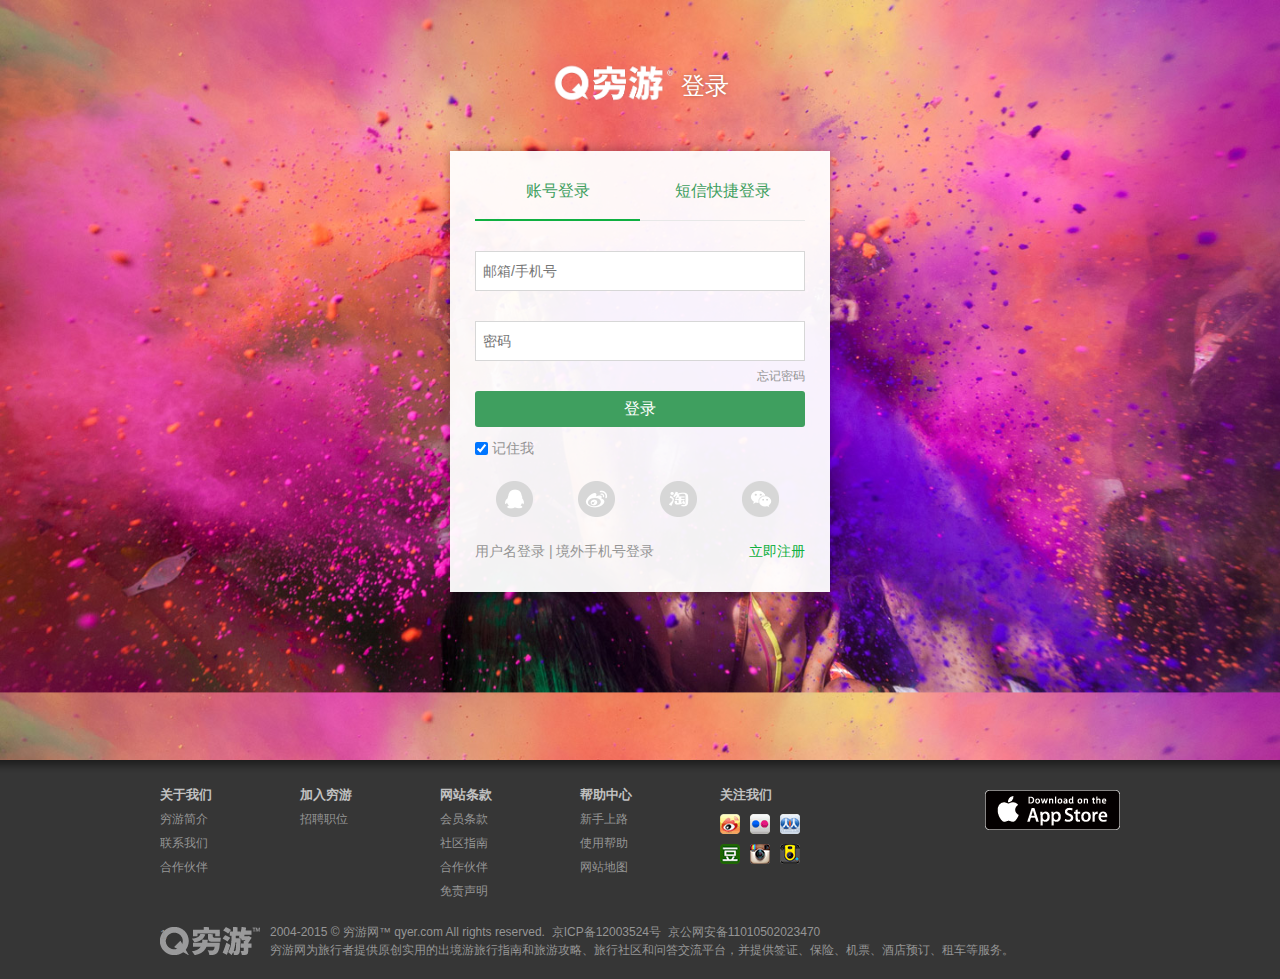
<file: login.html>
<!DOCTYPE html>
<html>
<head lang="en">
    <meta charset="UTF-8">
    <title></title>
    <link rel="stylesheet" href="css/css.css"/>
</head>
<body>
<div id="main" class="main">
    <div class="center">
        <div class="centerlogo">
           <img src="img/login_logo2.png" alt=""/>
            <span class="title">登录</span>
        </div>
        <div class="logintext" id="logintext">
            <div class="write">
                <div class="logintab" id="logintab">
                    <a href="javascript:;" class="current" id="account">账号登录</a>
                    <a href="javascript:;" class="current2" id="message">短信快捷登录</a>
                </div>
                <div class="loginform" id="loginform">
                    <form action="post">
                        <input id="tel" type="text" value="" placeholder="邮箱/手机号"/>
                        <span class="remind" id="remindps1"></span>
                        <input type="password" value="" class="password" placeholder="密码"/>
                        <span class="remindps2"><a href="" class="forget">忘记密码</a></span>

                        <input type="button" class="loginbtn" value="登录"/>
                        <span class="f1"><input type="checkbox" value="Car" checked="checked" class="checked"/>
                        <label class="remember">记住我</label></span>
                    </form>
                </div>
                <div class="loginform1" id="loginform1">
                    <form action="post">
                        <div class="phone">
                            <srtong class="titles">86</srtong>
                            <input type="text" value="手机号" class="tel"/>
                        </div>
                        <div class="ver">
                            <input type="text" value="图片识别码" class="img"/>
                            <span>
                            <a href=""><img src="img/ajax.png" alt=""/></a>
                            </span>
                        </div>
                        <div  class="mobile">
                            <input type="text" value="输入短信中的验证码" class="code"/>
                            <a href="">发送验证码</a>
                        </div>
                        <input type="button" class="loginbtn" value="登录"/>
                        <span class="f1"><input type="checkbox" value="Car" checked="checked" class="checked"/>
                        <label class="remember">记住我</label></span>
                    </form>
                </div>
                <div class="otherlogin">
                    <div class="other">
                        <a href="" class="qq"></a>
                        <a href="" class="sina"></a>
                        <a href="" class="taobao"></a>
                        <a href="" class="winxin"></a>
                    </div>
                </div>

                <div class="loginlink">
                    <a href="">用户名登录</a>
                    <a href=""> | 境外手机号登录</a>
                    <a href="" class="rege">立即注册</a>
                </div>
            </div>
        </div>
    </div>

</div>
<div  id="login_footer" class="login_footer">
    <div class="footerbox">
        <ul class="footerabout">
            <li>
                <dl>
                    <dt>关于我们</dt>
                    <dd><a href="">穷游简介</a></dd>
                    <dd><a href="">联系我们</a></dd>
                    <dd><a href=""> 合作伙伴</a></dd>
                </dl>
            </li>
            <li>
                <dl>
                    <dt>加入穷游</dt>
                    <dd><a href="">招聘职位</a></dd>
                </dl>
            </li>
            <li>
                <dl>
                    <dt>网站条款</dt>
                    <dd><a href="">会员条款</a></dd>
                    <dd><a href="">社区指南</a></dd>
                    <dd><a href="">合作伙伴</a></dd>
                    <dd><a href="">免责声明</a></dd>
                </dl>

            </li>
            <li>
                <dl>
                    <dt>帮助中心</dt>
                    <dd><a href="">新手上路</a></dd>
                    <dd><a href="">使用帮助</a></dd>
                    <dd><a href="">网站地图</a></dd>
                </dl>
            </li>
            <li>
                <dl class="share">
                    <dt>关注我们</dt>
                    <dd><a href="" class="weibo"></a></dd>
                    <dd><a href="" class="flickr"></a></dd>
                    <dd><a href="" class="renren"></a></dd>
                    <dd><a href="" class="douban"></a></dd>
                    <dd><a href="" class="instagram"></a></dd>
                    <dd><a href="" class="weico"></a></dd>
                </dl>
            </li>
        </ul>
        <div  class="login_right" >
            <a href="" class="appstore"></a>
        </div>
        <div class="footer_content">
            <a href="" class="footer_logo">1</a>
            <p>2004-2015 © 穷游网™ qyer.com All rights reserved.&nbsp;&nbsp;<a href="@" target="_blank" rel="nofollow">京ICP备12003524号</a>&nbsp;&nbsp;京公网安备11010502023470</p>
            <p><a href="http://www.qyer.com/">穷游网</a>为<a href="http://www.qyer.com/">旅行</a>者提供原创实用的<a href="http://www.qyer.com/">出境游</a><a href="http://place.qyer.com/">旅行指南</a>和<a href="http://place.qyer.com/">旅游攻略</a>、<a href="http://bbs.qyer.com/">旅行社区</a>和<a href="http://ask.qyer.com/">问答</a>交流平台，并提供<a href="http://qyer.ailvxing.com/">签证</a>、<a href="http://bx.qyer.com/">保险</a>、<a href="http://flight.qyer.com/">机票</a>、<a href="http://hotel.qyer.com/">酒店预订</a>、<a href="http://car.qyer.com/">租车</a>等服务。</p>
        </div>
    </div>

</div>
<script type="text/javascript" src="js/login.js"></script>
</body>
</html>
</file>
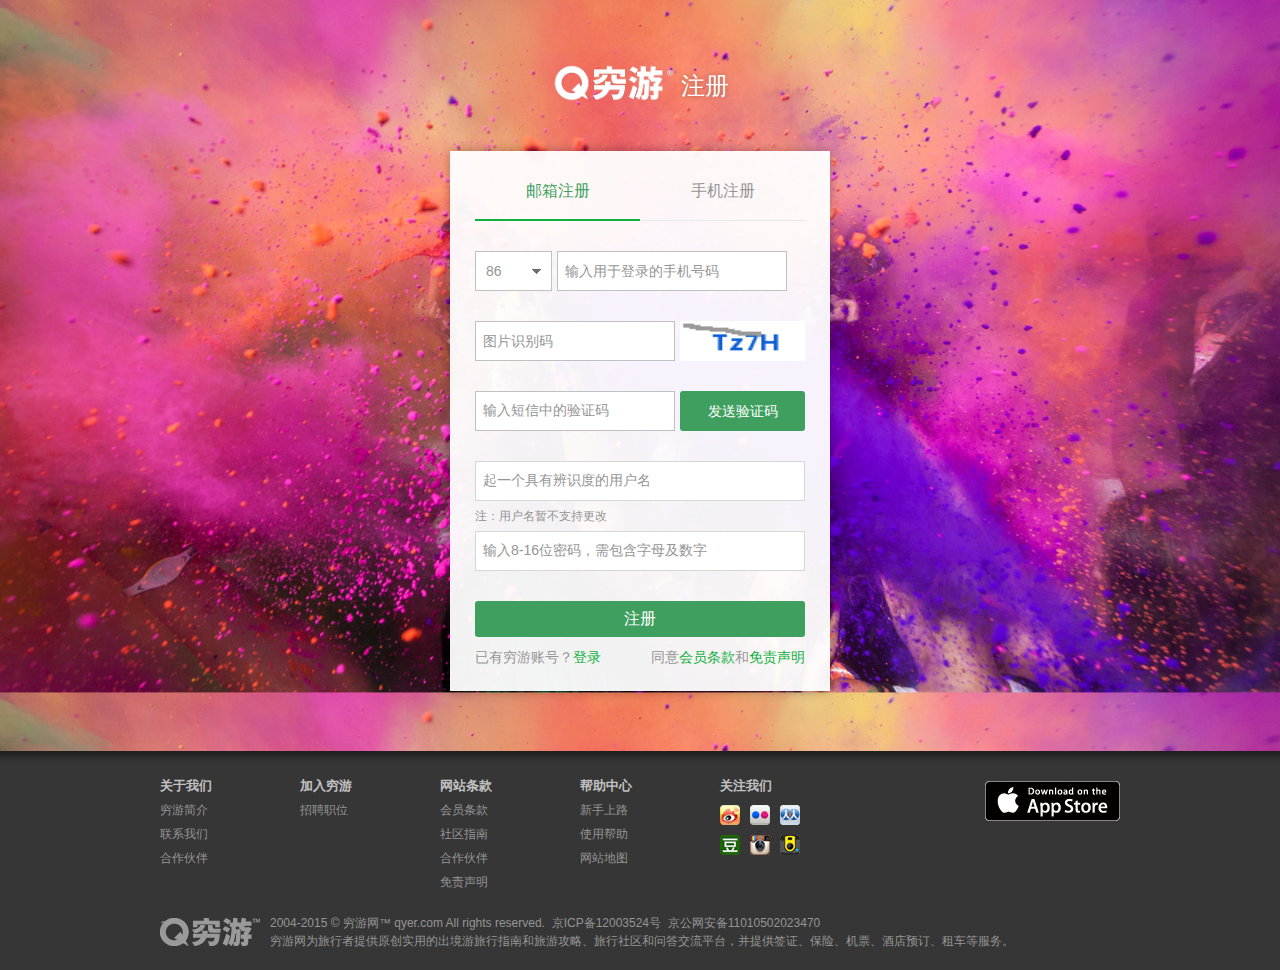
<file: register.html>
<!DOCTYPE html>
<html>
<head lang="en">
    <meta charset="UTF-8">
    <title></title>
    <link rel="stylesheet" href="css/css.css"/>
</head>
<body>
<div id="main" class="main">
    <div class="center">
        <div class="centerlogo">
           <img src="img/login_logo2.png" alt=""/>
            <span class="title">注册</span>
        </div>
        <div class="registertext">
            <div class="write">
                <div class="logintab">
                    <a href="" class="current">邮箱注册</a>
                    <a href="">手机注册</a>
                </div>
                <div class="registerform">
                    <form action="post">
                        <input type="text"value="输入用于登录的邮箱地址"/>
                        <div class="ver">
                            <input type="text" value="图片识别码" class="img"/>
                            <span>
                            <a href=""><img src="img/ajax.png" alt=""/></a>
                            </span>
                        </div>
                        <div  class="mobile">
                            <input type="text" value="输入邮件中的验证码" class="code"/>
                            <a href="">发送验证码</a>
                        </div>
                        <div class="username">
                            <input type="text" value="起一个具有辨识度的用户名"/>
                            <span class="message">注：用户名暂不支持更改</span>
                        </div>
                        <div class="password">
                            <input type="text" value="输入8-16位密码，需包含字母及数字"/>
                        </div>
                        <input type="button" class="loginbtn" value="注册"/>
                        <span class="fl">已有穷游账号？<a href="">登录</a></span>
                        <span class="fr">同意<a href="">会员条款</a>和<a href="">免责声明</a></span>
                    </form>
                </div>
                <div class="registerform2">
                    <form action="post">
                        <div class="phone">
                            <srtong class="titles">86</srtong>
                            <input type="text" value="输入用于登录的手机号码" class="tel"/>
                        </div>
                        <div class="ver">
                            <input type="text" value="图片识别码" class="img"/>
                            <span>
                            <a href=""><img src="img/ajax.png" alt=""/></a>
                            </span>
                        </div>
                        <div  class="mobile">
                            <input type="text" value="输入短信中的验证码" class="code"/>
                            <a href="">发送验证码</a>
                        </div>
                        <div class="username">
                            <input type="text" value="起一个具有辨识度的用户名"/>
                            <span class="message">注：用户名暂不支持更改</span>
                        </div>
                        <div class="password">
                            <input type="text" value="输入8-16位密码，需包含字母及数字"/>
                        </div>
                        <input type="button" class="loginbtn" value="注册"/>
                        <span class="fl">已有穷游账号？<a href="">登录</a></span>
                        <span class="fr">同意<a href="">会员条款</a>和<a href="">免责声明</a></span>
                    </form>
                </div>
                <!--<div class="loginform1">
                    <form action="post">
                        <div class="phone">
                            <srtong class="titles">86</srtong>
                            <input type="text" value="手机号" class="tel"/>
                        </div>
                        <div class="ver">
                            <input type="text" value="图片识别码" class="img"/>
                            <span>
                            <a href=""><img src="img/ajax.png" alt=""/></a>
                            </span>
                        </div>
                        <div  class="mobile">
                            <input type="text" value="输入短信中的验证码" class="code"/>
                            <a href="">发送验证码</a>
                        </div>
                        <input type="button" class="loginbtn" value="登录"/>
                        <span class="f1"><input type="checkbox" value="Car" checked="checked" class="checked"/>
                        <label class="remember">记住我</label></span>
                    </form>
                </div>-->
        </div>
    </div>

</div>
<div  id="login_footer" class="login_footer">
    <div class="footerbox">
        <ul class="footerabout">
            <li>
                <dl>
                    <dt>关于我们</dt>
                    <dd><a href="">穷游简介</a></dd>
                    <dd><a href="">联系我们</a></dd>
                    <dd><a href=""> 合作伙伴</a></dd>
                </dl>
            </li>
            <li>
                <dl>
                    <dt>加入穷游</dt>
                    <dd><a href="">招聘职位</a></dd>
                </dl>
            </li>
            <li>
                <dl>
                    <dt>网站条款</dt>
                    <dd><a href="">会员条款</a></dd>
                    <dd><a href="">社区指南</a></dd>
                    <dd><a href="">合作伙伴</a></dd>
                    <dd><a href="">免责声明</a></dd>
                </dl>

            </li>
            <li>
                <dl>
                    <dt>帮助中心</dt>
                    <dd><a href="">新手上路</a></dd>
                    <dd><a href="">使用帮助</a></dd>
                    <dd><a href="">网站地图</a></dd>
                </dl>
            </li>
            <li>
                <dl class="share">
                    <dt>关注我们</dt>
                    <dd><a href="" class="weibo"></a></dd>
                    <dd><a href="" class="flickr"></a></dd>
                    <dd><a href="" class="renren"></a></dd>
                    <dd><a href="" class="douban"></a></dd>
                    <dd><a href="" class="instagram"></a></dd>
                    <dd><a href="" class="weico"></a></dd>
                </dl>
            </li>
        </ul>
        <div  class="login_right" >
            <a href="" class="appstore"></a>
        </div>
        <div class="footer_content">
            <a href="" class="footer_logo">1</a>
            <p>2004-2015 © 穷游网™ qyer.com All rights reserved.&nbsp;&nbsp;<a href="@" target="_blank" rel="nofollow">京ICP备12003524号</a>&nbsp;&nbsp;京公网安备11010502023470</p>
            <p><a href="http://www.qyer.com/">穷游网</a>为<a href="http://www.qyer.com/">旅行</a>者提供原创实用的<a href="http://www.qyer.com/">出境游</a><a href="http://place.qyer.com/">旅行指南</a>和<a href="http://place.qyer.com/">旅游攻略</a>、<a href="http://bbs.qyer.com/">旅行社区</a>和<a href="http://ask.qyer.com/">问答</a>交流平台，并提供<a href="http://qyer.ailvxing.com/">签证</a>、<a href="http://bx.qyer.com/">保险</a>、<a href="http://flight.qyer.com/">机票</a>、<a href="http://hotel.qyer.com/">酒店预订</a>、<a href="http://car.qyer.com/">租车</a>等服务。</p>
        </div>
    </div>

</div>

</body>
</html>
</file>
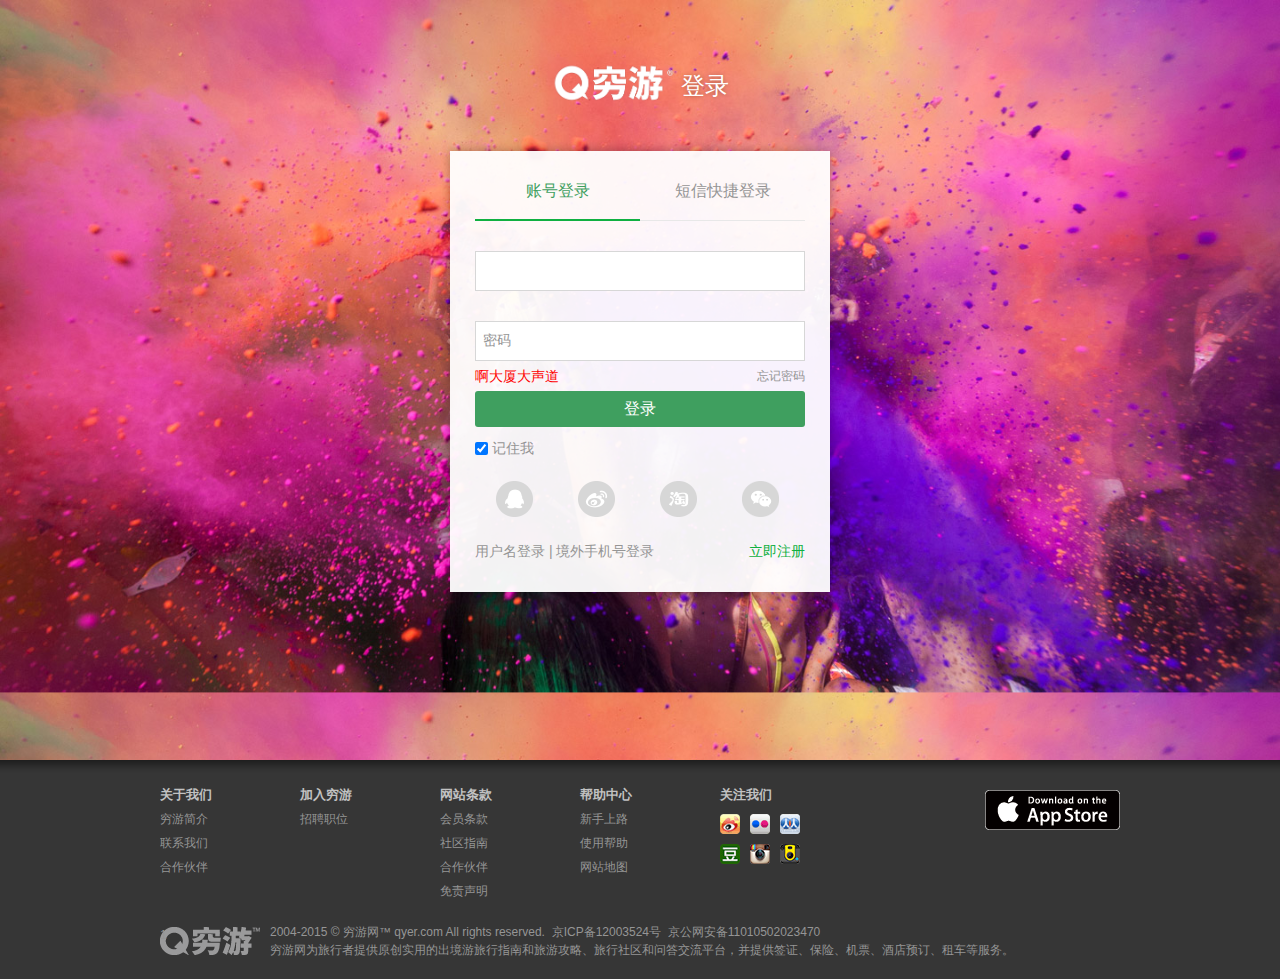
<file: myweb/login.html>
<!DOCTYPE html>
<html>
<head lang="en">
    <meta charset="UTF-8">
    <title></title>
    <link rel="stylesheet" href="css/css.css"/>
</head>
<body>
<div id="main" class="main">
    <div class="center">
        <div class="centerlogo">
           <img src="img/login_logo2.png" alt=""/>
            <span class="title">登录</span>
        </div>
        <div class="logintext">
            <div class="write">
                <div class="logintab">
                    <a href="" class="current">账号登录</a>
                    <a href="">短信快捷登录</a>
                </div>
                <div class="loginform" id=" loginform">
                    <form action="post">
                        <input id="tel" type="text" value=""/>
                        <span class="remind" id="remindps"></span>
                        <input type="text" value="密码" class="password"/>
                        <span class="remindps">啊大厦大声道<a href="" class="forget">忘记密码</a></span>

                        <input type="button" class="loginbtn" value="登录"/>
                        <span class="f1"><input type="checkbox" value="Car" checked="checked" class="checked"/>
                        <label class="remember">记住我</label></span>
                    </form>
                </div>
                <div class="loginform1">
                    <form action="post">
                        <div class="phone">
                            <srtong class="titles">86</srtong>
                            <input type="text" value="手机号" class="tel"/>
                        </div>
                        <div class="ver">
                            <input type="text" value="图片识别码" class="img"/>
                            <span>
                            <a href=""><img src="img/ajax.png" alt=""/></a>
                            </span>
                        </div>
                        <div  class="mobile">
                            <input type="text" value="输入短信中的验证码" class="code"/>
                            <a href="">发送验证码</a>
                        </div>
                        <input type="button" class="loginbtn" value="登录"/>
                        <span class="f1"><input type="checkbox" value="Car" checked="checked" class="checked"/>
                        <label class="remember">记住我</label></span>
                    </form>
                </div>
                <div class="otherlogin">
                    <div class="other">
                        <a href="" class="qq"></a>
                        <a href="" class="sina"></a>
                        <a href="" class="taobao"></a>
                        <a href="" class="winxin"></a>
                    </div>
                </div>

                <div class="loginlink">
                    <a href="">用户名登录</a>
                    <a href=""> | 境外手机号登录</a>
                    <a href="" class="rege">立即注册</a>
                </div>
            </div>
        </div>
    </div>

</div>
<div  id="login_footer" class="login_footer">
    <div class="footerbox">
        <ul class="footerabout">
            <li>
                <dl>
                    <dt>关于我们</dt>
                    <dd><a href="">穷游简介</a></dd>
                    <dd><a href="">联系我们</a></dd>
                    <dd><a href=""> 合作伙伴</a></dd>
                </dl>
            </li>
            <li>
                <dl>
                    <dt>加入穷游</dt>
                    <dd><a href="">招聘职位</a></dd>
                </dl>
            </li>
            <li>
                <dl>
                    <dt>网站条款</dt>
                    <dd><a href="">会员条款</a></dd>
                    <dd><a href="">社区指南</a></dd>
                    <dd><a href="">合作伙伴</a></dd>
                    <dd><a href="">免责声明</a></dd>
                </dl>

            </li>
            <li>
                <dl>
                    <dt>帮助中心</dt>
                    <dd><a href="">新手上路</a></dd>
                    <dd><a href="">使用帮助</a></dd>
                    <dd><a href="">网站地图</a></dd>
                </dl>
            </li>
            <li>
                <dl class="share">
                    <dt>关注我们</dt>
                    <dd><a href="" class="weibo"></a></dd>
                    <dd><a href="" class="flickr"></a></dd>
                    <dd><a href="" class="renren"></a></dd>
                    <dd><a href="" class="douban"></a></dd>
                    <dd><a href="" class="instagram"></a></dd>
                    <dd><a href="" class="weico"></a></dd>
                </dl>
            </li>
        </ul>
        <div  class="login_right" >
            <a href="" class="appstore"></a>
        </div>
        <div class="footer_content">
            <a href="" class="footer_logo">1</a>
            <p>2004-2015 © 穷游网™ qyer.com All rights reserved.&nbsp;&nbsp;<a href="@" target="_blank" rel="nofollow">京ICP备12003524号</a>&nbsp;&nbsp;京公网安备11010502023470</p>
            <p><a href="http://www.qyer.com/">穷游网</a>为<a href="http://www.qyer.com/">旅行</a>者提供原创实用的<a href="http://www.qyer.com/">出境游</a><a href="http://place.qyer.com/">旅行指南</a>和<a href="http://place.qyer.com/">旅游攻略</a>、<a href="http://bbs.qyer.com/">旅行社区</a>和<a href="http://ask.qyer.com/">问答</a>交流平台，并提供<a href="http://qyer.ailvxing.com/">签证</a>、<a href="http://bx.qyer.com/">保险</a>、<a href="http://flight.qyer.com/">机票</a>、<a href="http://hotel.qyer.com/">酒店预订</a>、<a href="http://car.qyer.com/">租车</a>等服务。</p>
        </div>
    </div>

</div>
<script type="text/javascript" src="js/login.js"></script>
</body>
</html>
</file>
<file: css/css.css>
@charset "utf-8";
* {
    margin: 0;
    padding: 0;
    font-family: "Hiragino Sans GB", "Microsoft YaHei", SimHei, SimSun, sans-serif;
}
ul, li {
    list-style: none;
}

.cl {
    clear: both;
}
/*----header start----*/
.header {
    width: 100%;
    height: 60px;
    display: block;
    position: absolute;
    z-index: 100;
    background: url("../img/gradual-vertical.png") 0 -100px repeat-x;
}

.header a {
    color: #FFF;
}

.header .header-inner {
    margin: 0 auto;
    max-width: 1920px;
}

.header .logo {
    margin-top: 14px;
    margin-left: 30px;
    width: 76px;
    height: 36px;
    float: left;
    border: none;
}
.navLeft {
    width: 777px;
    display: block;
    position: absolute;
    height: 62px;
    left: 110px;
    top: 0;
    z-index: 0;
    float: left;
}

.navLeft ul {
    margin-left: 8px;
    width: 777px;
}

.navLeft .navli {
    position: relative;
    top: 0;
    left: 0;
    list-style: none;
    padding: 0 16px 0 16px;
    height: 60px;
    line-height: 60px;
    float: left;
    font-weight: 700;
    font-size: 16px;
    text-align: center;
    color: #fff;
    cursor: pointer;
}

.navli a {
    color: #fff;
    text-decoration: none;
    text-align: center;
}
.navli a:hover{
    outline-width: 0;
    text-decoration: none;
}
.line{
    position: absolute;
    top: 0;
    left: 0;
    width: 100%;
    height:0;
    background: #fff;
    -webkit-transition: all .1s linear 0s;
    transition: all .1s linear 0s;
}
.navli:hover .line{
    height: 3px;
}
.ico{
    position: absolute;
    left:50px;
    top: 23px;
    background: url("../img/ico.png") no-repeat center center;
    width: 16px;
    height: 16px;
    display: block;
}
.icod{
    position: absolute;
    left:50px;
    top: 23px;
    background: url("../img/ico.png") no-repeat center center;
    width: 16px;
    height: 16px;
    display: block;
}

.iconfont, .vm {
    vertical-align: middle
}

@font-face {
    font-family: home_font;
    src: url(../img/home_font.eot?v=1461812276153);
    src: url(../img/home_font.eot?#iefix) format('embedded-opentype'),
    url(../img/home_font.woff?v=1461812276153) format('woff'),
    url(../img/home_font.ttf?v=1461812276153) format('truetype'),
    url(http://home.qyerstatic.com/common/fonts/home_font.svg#home_font?v=1461812276153) format('svg')
}

.iconfont {
    font-family: home_font !important;
    font-size: 16px;
    font-style: normal;
    font-weight: 200;
    -webkit-font-smoothing: antialiased;
    -webkit-text-stroke-width: .2px;
    -moz-osx-font-smoothing: grayscale
}

.icon-jiantouxia:before {
    content: '\EA15';
}
.icon-jiantou1zuo:before {
    content: '\EA13';
    height: 0;
}
.icon-jiantou1you:before {
    content: '\EA12';
    height: 0;
}
.icon-phone {
    font-size: 22px;
    vertical-align: -4px;
}

.icon-phone:before {
    content: '\EA19';
}

.icon-sousuo:before {
    content: '\EA33';
}

.icon-qq:before {
    content: '\EA27';
}

.icon-weibo:before {
    content: '\EA40';
}

.icon-weixin:before {
    content: '\EA44';
}

.icon-recommend {
    position: absolute;
    padding-top: 12px;
    top: 8px;
    right: -5px;
    width: 44px;
    height: 7px;
    background: url(../img/icon-recommend.gif) top left no-repeat
}

.icon-recommend i {
    display: block;
    width: 44px;
    height: 7px;
    background: url(../img/icon-recommend-arrow.png) top right no-repeat
}

#navRight {
    float: right;
    margin-right: 30px;
}

.nav-search {
    position: relative;
    margin-top: 16px;
    padding: 4px 6px;
    width: 20px;
    height: 20px;
    border-radius: 3px;
    background: 0 0;
    overflow: hidden;
    -webkit-transition: all .2s ease-in-out;
    transition: all .2s ease-in-out;
    white-space: nowrap;
    float: left;
    z-index: 10;
}

.nav-search.active {
    overflow: visible;
}

.nav-search.active, .nav-search:hover {
    width: 188px;
    background: #FFF;
}

.nav-search .txt {
    right: 26px;
    width: 168px;
    font-size: 14px;
    border: 0;
    outline: none;
}

.nav-search .btn {
    top: 2px;
    right: 5px;
    border: 0;
    width: 20px;
    line-height: 20px;
    cursor: pointer;
    color: #FFF;
    -webkit-transition: all .2s ease-in-out;
    transition: all .2s ease-in-out;
}

.nav-search .btn, .nav-search .txt, .nav-search b {
    position: absolute;
    top: 4px;
    background-color: transparent;
    height: 20px
}

.nav-search .btn span {
    display: none;
}

.nav-search.active, .nav-search:hover {
    width: 188px;
    background: #FFF
}

.nav-search.active .btn, .nav-search:hover .btn {
    color: #323232
}

.nav-search.active .btn:hover, .nav-search:hover .btn:hover {
    color: #10b041
}

.nav-search.active {
    overflow: visible
}

.status {
    float: left !important;
    padding-left: 16px;
    margin-left: 11px;
    height: 60px;
    background: url(../img/line.png) left 24px no-repeat;
    font-size: 13px;
}

.status .login {
    height: 60px;
    line-height: 60px;
    -webkit-transition: all .2s ease-in-out;
    transition: all .2s ease-in-out
}

.status .login a {
    color: #FFF;
    padding-left: 15px;
    text-decoration: none;
    font: 14px/1.5 "Helvetica Neue", Helvetica, Arial, "Hiragino Sans GB", 宋体, sans-serif
}

.otherlogin-link {
    text-decoration: none;
}
/*----轮播图开始----*/
.banner {
    width: 1903px;
    height: 635px;
    margin: 0 auto;
    overflow: hidden;
    position: relative;
    z-index: 1;
}

.banner .inner {
    position: absolute;
    top: 0;
    left: 0;
    height: 635px;
    width: 9515px;
    z-index: 1;

}

.banner .inner img {
    float: left;
    width: 1903px;
    height: 635px;
    z-index: 1;
    border: none;
}
/*.banner ul{
    position: absolute;
    bottom: 20px;
    right:20px;
    z-index: 200;
}
.banner ul li{
    width: 18px;
    height: 18px;
    background: #ccc;
    float: left;
    margin-left:10px;
    border-radius: 50%;
    cursor: pointer;
}
.banner ul li.bg{
    background: lightblue;
}*/
.banner .btnLeft, .banner .btnRight {
    position: absolute;
    top: 315px;
    opacity: 0.75;
    filter: 'alpha(opacity=75)';
    z-index: 10;
    color: #FFF;
    font-size: 60px;
    border: none;
}

.banner a.btnLeft:hover,.banner a.btnRight:hover{
    opacity: 1;
    filter: 'alpha(opacity=100)';
}
.banner a{
    text-decoration: none;
}
.banner a.btnLeft {
    left: 30px;
}

.banner a.btnRight {
    right: 30px;
}
.banner .textbtn{
    position: absolute;
    right: 20px;
    bottom: 20px;
    width: 380px;
    height: 120px;
    z-index: 202;
}
.banner .textbtn .btnI{
    float: right;
    width: 65px;
    height: 50px;
}
.banner .textbtn .btnI i{
    font-size: 48px;
    font-weight: 400;
    font-style: normal;
    color: #fff;
}
.banner .textbtn .btnI em{
    color: #fff;
    font-weight: 400;
    font-style: normal;
    font-size: 24px;
}
.banner .textbtn .con{
    float: right;
    width: 400px;
    height: 45px;
    color: #fff;
    margin-top: 20px;
    text-align: right;
}
.banner .textbtn .con a{
    text-decoration: none;
    color: #fff;
}
.banner .textbtn .con a p{
    font: 12px/1.5 "Helvetica Neue",Helvetica,Arial,"Hiragino Sans GB",\5b8b\4f53,sans-serif;
    font-size: 16px;
    font-weight: 700;
}
.banner .textbtn .con a p:nth-child(2){
    font: 12px/1.5 "Helvetica Neue",Helvetica,Arial,"Hiragino Sans GB",\5b8b\4f53,sans-serif;
    font-size: 14px;
    text-shadow: 0 0 2px rgba(0,0,0,.4);
}


/*搜索*/
.text-panel {
    position: absolute;
    right: 30px;
    bottom: 20px;
    color: #FFF;
    text-align: right;
    width: 292px;
    height: 117px;
}

.text-panel .text {
    position: relative;
    display: block;
    left: 0;
    bottom: 0;
    width: 282px;
    height: 46px;
}

.text-panel .text a.click {
    height: 17px;
    line-height: 17px;
    width: 200px;
    color: #fff;
    text-decoration: none;
}

.text-panel .text a .top {
    font-size: 16px;
    font-weight: 700;
    margin-bottom: 10px;
}

.num {
    font-size: 24px;
    font-family: HelveticaNeue-Thin, Helvetica, Avenir-light, "Avenir Next", Arial;
    text-shadow: 0 0 2px rgba(0, 0, 0, .4);
}

.num i {
    font-size: 48px;
    font-weight: 400;
    font-style: normal;
}

.num em {
    font-size: 24px;
    font-weight: 400;
    font-style: normal;
}

.search {
    position: absolute;
    top: 440px;
    left: 50%;
    margin-left: -310px;
    width: 620px;
    height: 165px;
    z-index: 10;
}

.search .tab:after {
    display: block;
    font-size: 0;
    height: 0
}

.tab {
    position: absolute;
    top: 0;
    left: 50%;
    margin-left: -310px;
    width: 620px;
    height: 39px;
}

.tab a {
    float: left;
    width: 33.3%;
    font-size: 26px;
    color: #FFF;
    font-weight: 700;
    text-align: center;
    text-decoration: none;
}

.tab span {
    display: inline-block;
    height: 14px;
    width: 14px;
    padding-right: 8px;
    background: url("../img/place_dot.png") center center no-repeat;
}

.search .tab a:hover {
    text-shadow: 0 0 5px rgba(255, 255, 255, .5)
}

.tab-place:hover {
    display: block;
}

.search .panel {
    position: relative;
    top: 60px;
    padding: 10px;
    border-radius: 4px;
    background: url(../img/opacity_5.png) repeat-x;
    background:#777A7D;
    background: rgba(0, 0, 0, .5);
    -moz-opacity:0.5;
    -khtml-opacity:0.5;
    filter: progid:DXImageTransform.Microsoft.Alpha(opacity=50);


}

.search .panel .arrow {
    position: absolute;
    top: -10px;
    left: 93px;
    display: block;
    width: 18px;
    height: 10px;
    background: url(../img/sprite.png) -145px -40px no-repeat
}

.panel-inner {
    height: 40px;
}

.place_search_form {
    width: 596px;
}

.place_search_form .placesearch_txt {
    border-radius: 3px 0 0 3px;
    padding: 0 10px;
    width: 490px;
    height: 38px;
    line-height: 38px;
    border: 1px solid transparent;
    border-right: 0;
    color: #323232;
    font-size: 18px;
}

.place_search_form .selbtn {
    position: absolute;
    right: 10px;
    top: 10px;
    float: right;
    border-radius: 0 3px 3px 0;
    border: 0;
    width: 90px;
    height: 40px;
    line-height: 40px;
    text-align: center;
    text-decoration: none;
    font-size: 18px;
    color: #FFF;
    font-weight: 700;
    background: url(../img/sprite.png) 0 -84px no-repeat #29cc7c;
    *zoom:1;_position:relative;
    cursor: pointer;
}

.history {
    display: none;
    border-radius: 3px;
    width: 486px;
    height: 150px;
    background: #fff;
    position: absolute;
    padding: 10px;
    top: 55px;
    left: 10px;
    z-index: 200;
    box-shadow: 0 0 3px rgba(0, 0, 0, .1);
}

.history-title {
    height: 36px;
    width: 476px;
    line-height: 36px;
    padding: 0 10px 0 10px;
    background: #F5F5F5;
}

.history-cont {
    width: 100%;
    height: 94px;
}

.history-cont a {
    display: inline-block;
    margin-top: 6px;
    padding: 0 10px;
    line-height: 24px;
    font-size: 14px;
    border-radius: 3px;
    color: #636363;
    white-space: nowrap;
    cursor: pointer;
}

.history-cont a:hover {
    display: inline-block;
    background: #E3FAE1;
}

.history-select {
    display: none;
    border-radius: 3px;
    width: 495px;
    height: 150px;
    background: #fff;
    position: absolute;
    padding: 10px;
    top: 60px;
    left: 0;
    z-index: 200;
    box-shadow: 0 0 3px rgba(0, 0, 0, .1);
}

.history-select .history-title {
    height: 36px;
    width: 476px;
    line-height: 36px;
    padding: 0 10px 0 10px;
    background: #F5F5F5;
}

.history-select .history-cont {
    width: 100%;
    height: 94px;
}

.history-select .history-cont a {
    display: inline-block;
    margin-top: 6px;
    padding: 0 10px;
    line-height: 24px;
    font-size: 14px;
    border-radius: 3px;
    color: #636363;
    white-space: nowrap;
    cursor: pointer;
}

.history-select .history-cont a:hover {
    display: inline-block;
    background: #E3FAE1;
}

.search .panel-center {
    display: none;
    height: 52px;
    position: relative;
    top: 60px;
    padding: 10px;
    border-radius: 4px;
    background: url(../img/opacity_5.png) repeat-x;
    background: rgba(0, 0, 0, .5);
}

.search .panel-center .arrow {
    position: absolute;
    top: -10px;
    left: 310px;
    display: block;
    width: 18px;
    height: 10px;
    background: url(../img/sprite.png) -145px -40px no-repeat
}

.panel-content {
    height: 52px;
}

.panel-content img {
    float: left;
    margin: 12px 20px;
}

.panel-content a {
    display: inline-block;
    border-radius: 3px;
    text-decoration: none;
    margin: 6px 10px;
    height: 40px;
    line-height: 40px;
    color: #fff;
    text-align: center;
    font-weight: 700;
    font-size: 18px;

}

.link-create {
    width: 180px;
    background: #2dd382;
    background: -webkit-linear-gradient(315deg, #2ed685 0, #10a251 100%);
    background: linear-gradient(135deg, #2ed685 0, #10a251 100%);
}

.link-custom {
    width: 140px;
    background: #35a2e1;
    background: -webkit-linear-gradient(315deg, #44abe7 0, #0886ce 100%);
    background: linear-gradient(135deg, #44abe7 0, #0886ce 100%);
}

.icon-jiahao:before {
    content: '\EA0A'
}

.search .panel-right {
    display: none;
    height: 40px;
    position: relative;
    top: 60px;
    padding: 10px;
    border-radius: 4px;
    background: url(../img/opacity_5.png) repeat-x;
    background: rgba(0, 0, 0, .5);
}

.search .panel-right .arrow {
    position: absolute;
    top: -10px;
    left: 515px;
    display: block;
    width: 18px;
    height: 10px;
    background: url(../img/sprite.png) -145px -40px no-repeat
}

/*广告部分*/
.bannerpic {
    width: 100%;
    height: 112px;
    background: #eeeeee;
    padding: 20px 0;
}

.bannerpic .wrap {
    width: 1160px;
    height: 110px;
    margin: 0 auto;
}

.wrap img {
    border: none;
    width: 100%;
    height: 100%;
}

.bannerpic .pic1 {
    float: left;
    display: block;
    width: 740px;
    height: 110px;
}

.bannerpic .pic2 {
    float: left;
    display: block;
    width: 400px;
    height: 110px;
    padding-left: 20px;
}

/*主体内容部分*/
#content {
    min-width: 1160px;
}

.section {
    padding: 20px 0;
    position: relative;
}

.wrapper {
    width: 1160px;
    margin: 0 auto;
}

.wrapper .title {
    height: 74px;
    line-height: 74px;
    font-size: 36px;
    font-family: "Hiragino Sans GB", "Microsoft YaHei", SimHei, SimSun, sans-serif;
    color: #636363;
    text-align: center;
    font-weight: 500;
}

.wrapper .change {
    text-decoration: none;
    vertical-align: middle;
    color: #424242;
    font-size: 14px;
}

.wrapper .change:hover {
    color: #5DBD76;
}

.icon-shuaxin:before {
    content: '\EA30';
}

.wrapper .change i {
    padding-right: 5px;
}

.inter-inner {
    margin: 20px auto;
    width: 1160px;
    height: 100%;
}

.inter-inner ul {
    height: 100%;
    overflow: hidden;
    clear: both;
}

.inter-inner ul li {
    float: left;
    position: relative;
    margin-top: 10px;
    margin-left: 10px;
    width: 275px;
    height: 300px;
    overflow: hidden;
    border: none;
    -webkit-user-select: none;
}
.inter-inner ul li:hover{
    box-shadow:  0 0 1px 1px #D7D7D7;
}
.inter-inner ul li:hover .imgmask{
    -webkit-animation: bgmove .2s linear 0s both;
    -moz-animation: bgmove .2s linear 0s both;
    -o-animation: bgmove .2s linear 0s both;
    -ms-animation: bgmove .2s linear 0s both;
    animation: bgmove .2s linear 0s both;
}
.imgcont .imgmask{
    display: block;
    z-index: 10;
    background: #5EDDA2;
    position: absolute;
    top: 0;
    left: 330px;
    width: 380px;
    height: 185px;
    opacity: 0.8;
    -webkit-transform: skew(-30deg, 0deg);
    -moz-transform: skew(-30deg, 0deg);
    -o-transform: skew(-30deg, 0deg);
    -ms-transform: skew(-30deg, 0deg);
    transform: skew(-30deg, 0deg);
}
.imgcont .imgmask:hover{
}
@-webkit-keyframes bgmove {
    from {
        left: 330px;
    }
    to {
        left: -55px;
    }
}

.li-login {
    float: left;
    position: relative;
    margin-top: 10px;
    margin-left: 10px;
    overflow: hidden;
    top: 0;
    left: 0;
    width: 276px;
    height: 298px;
    border-top: 2px solid #1eba69;
}

.loginsel {
    position: relative;
    border: 1px solid #ececec;
    padding: 0 16px;
    width: 240px;
    height: 296px;
    margin: 0 auto;
    background: #f8f8f8;
    font-size: 14px;
    text-align: center;
}

.li-login .loginsel h3 {
    margin-top: 16px;
    font-size: 20px;
    font-weight: 500;
}

.li-login .loginsel p {
    color: #959595;
    margin-top: 15px;
    font-size: 14px;
}

.li-login .loginsel .login-title {
    width: 235px;
    height: 66px;
}

.li-login .loginsel .login-link {
    margin-top: 30px;
    color: #959595;
    height: 81px;

}

.li-login .loginsel .login-link span {
    float: left;
    font-size: 14px;
}

.li-login .loginsel .login-link span a {
    color: #10b041;
    font-size: 14px;
    text-decoration: none;
}

.li-login .loginsel .login-link .btn {
    display: block;
    margin-bottom: 20px;
    height: 40px;
    line-height: 40px;
    border: 0;
    background: #10b041;
    color: #FFF;
    font-size: 16px;
    font-weight: 700;
    text-align: center;
    border-radius: 3px;
    text-decoration: none;
}

.auth-login {
    margin-top: 20px;
    height: 40px;
    line-height: 40px;
}

.li-login .loginsel .auth-login a {
    float: left;
    text-decoration: none;
    color: #10b041;
    vertical-align: middle;
    margin-right: 6px;
    line-height: 40px;
    font-size: 14px;
}

.icon-qq1:before {
    content: '\EA28';
}

.icon-weibo1:before {
    content: '\EA41';
}

.icon-weixin1:before {
    content: '\EA45';
}

.loginsel .auth-login a.login-auth {
    font-size: 36px;
}

.icon-wrong:before {
    content:'\EA48'
}

.close {
    position: absolute;
    z-index: 100;
    top: 3px;
    right: 3px;
    color: #FFF;
    font-size: 12px;
    text-decoration: none;
    display: none;
}

.imgcont {
    width: 275px;
    height: 185px;
}
.icon-youji:before {
    content: '\EA4D';
}
.icon-zhekou:before {
    content: '\EA4F';
}
.icon-sight:before {
    content: '\EA32';
}
.icon-weijinnang:before {
    content: '\EA43';
}
.icon-shopping:before {
    content: '\EA2F';
}
.icon-chengshi:before {
    content: '\EA09';
}


.imgcont .bg span {
    display: block;
    position: absolute;
    top: 135px;
    width: 100%;
    text-align: center;
    font-weight: 700;
}

.imgcont .tag {
    position: absolute;
    top: 30%;
    left: 50%;
    margin-top: -30px;
    margin-left: -30px;
    padding: 6px 10px;
    width: 40px;
    height: 48px;
    border-radius: 50%;
    background: url(../img/opacity_6.png);
    background: rgba(0, 0, 0, .6);
    font-size: 14px;
    color: #FFF;
    text-align: center;
    overflow: hidden;
    z-index: 600;
}

.imgcont .tag .bt {
    position: absolute;
    left: 10px;
    top: 28px;
    width: 40px;
    height: 23px;
    font-size: 14px;
    border-top: 1px solid #FFF;
    border-top: 1px solid rgba(255, 255, 255, .4);
}

.imgcont a {
    cursor: pointer;
}

.imgcont img {
    width: 100%;
    height: 100%;
    border: none;
}
.infocont {
    border: 1px solid #ececec;
    border-top: 0;
    padding: 0 16px;
    height: 114px;
    line-height: 24px;
    overflow: hidden;
    z-index: 600;
}
.infocont:hover{
    box-shadow:  0 0 10px 15px red;
    box-shadow:10px 2px rgba(0,0,0,0.15);
    transition: box-shadow0.3s ease-in-out:
}
.infocont a {
    text-decoration: none;
    color: #424242;
    font-weight: 700;
}

.infocont a:hover {
    color: #1AB349;
}

.subtitle {
    margin-top: 14px;
    height: 48px;
    font-size: 16px;
    font-family: "Hiragino Sans GB", "Microsoft YaHei", SimHei, SimSun, sans-serif;
    overflow: hidden;
}

.description {
    margin-top: 16px;
    height: 24px;
    overflow: hidden;
    text-overflow: ellipsis;
    white-space: nowrap;
    color: #636363;
}

.descleft {
    float: left;
    font-size: 14px;

}

.descright {
    float: right;
    font-size: 12px;
    color: #959595;
}

/*绿色内容*/
.section-green {
    padding: 20px 0;
    height: 595px;
    background: #1bcdae;
    background: -webkit-linear-gradient(top, #6dd27c 0, #1bcdae 100%);
    background: linear-gradient(to bottom, #6dd27c 0, #1bcdae 100%);
}

.section-green .title {
    background: url(../img/zworld-title.png) center center no-repeat
}

.listgreen {
    position: relative;
    padding-bottom: 30px;
    height: 490px;
}

.listgreen ul {
    width: 1185px;
    height: 370px;
}

.listgreen li {
    float: left;
    margin-top: 25px;
    margin-left: 15px;
    width: 370px;
    height: 160px;
    overflow: hidden;
    background: #FFF;
    list-style: none;
}
.listgreen li:hover{
    box-shadow: 0 0 5px 1px #959595;
}


.listgreen li a:hover {
    color: #10B041;
}

.listgreen .countdown {
    display: block;
    height: 345px;
    width: 370px;
}
.listgreen .countdown:hover{
    box-shadow: 0 0 5px 1px #959595;
}

.listgreen .countdown .member {
    padding: 20px 15px 0;
    height: 40px;
    line-height: 40px;
}

.listgreen .countdown .member h3 {
    float: left;
    font-size: 23px;
    font-weight: 700;
}

.listgreen .countdown .member .number {
    float: left;
    height: 40px;
    line-height: 38px;
    font-size: 26px;
    color: #959595;
    -webkit-user-select: none;
}

.listgreen .countdown .member .number .hour, .minute, .second {
    float: left;
    width: 70px;
    height: 40px;
    margin-left: 12px;
}

.hour-num {
    position: relative;
    float: left;
    font-size: 36px;
    width: 65px;
    height: 40px;
    text-align: center;
    background: url(../img/little.png) 0 0 no-repeat;
    padding-right: 2px;
}

.hour-num .num-top {
    width: 60px;
    height: 30px;
    text-align: center;
    letter-spacing: 15px;
    padding-left:5px ;
    background: url(../img/little.png) -65px -40px no-repeat;
}
.colon {
    width: 20px;
    margin-left: 5px;
    margin-right: 5px;
    color: #959595;
    position: absolute;
    top: 0;
    left: 58px;
    font-size: 26px;
}

.buy {
    padding: 17px 15px;
    width: 340px;
    height: 196px;
    position: relative;
    top: 0;
    left: 0;
}

.buy img {
    position: relative;
    width: 340px;
    height: 146px;
    overflow: hidden;
    border: none;
}

.buy .cont {
    position: absolute;
    left: 15px;
    top: 115px;
    width: 340px;
    height: 50px;
    background: #000;
    background: rgba(0, 0, 0, .75);
}

.buy .cont p {
    display: table-cell;
    height: 40px;
    line-height: 20px;
    padding: 5px 10px;
    overflow: hidden;
    color: #FFF;
    vertical-align: middle;
    font-size: 16px;
    font-family: "Hiragino Sans GB", "Microsoft YaHei", SimHei, SimSun, sans-serif;
}

.buy .price {
    padding-top: 20px;
    height: 30px;
}

.price-num span {
    display: inline-block;
}

.price-num {
    height: 30px;
    line-height: 30px;
    font-size: 18px;
    color: #959595;
}

.price-num em {
    color: #ff7466;
    font-size: 36px;
    font-style: normal;
}

.price .panic {
    float: right;
    width: 85px;
    height: 30px;
    text-align: center;
    border: 0;
    line-height: 30px;
    border-radius: 4px;
    background: #c3c3c3;
    box-shadow: 0 -3px 0 #959595 inset;
    color: #fff;
}

.buy-text {
    border: 1px solid #ececec;
    padding: 12px 14px 11px;
    height: 30px;
    line-height: 30px;
    font-size: 14px;
    background: #f8f8f8;
    color: #636363;
}

.buy-text span {
    width: 100%;
    height: 30px;
    display: block;
    overflow: hidden;
    white-space: nowrap;
}

.buy-text span a {
    text-decoration: none;
    color: #323232;
    font-size: 14px;
}

.buy-text span a:hover {
    color: #10B041
}

.listgreen .discount {
    padding: 20px;
}

.listgreen .discount img {
    width: 120px;
    height: 120px;
    border: none;
}

.discount .inner {
    position: relative;
    top: 0;
    left: 0;
    width: 190px;
    height: 120px;
    float: right;
}

.discount .inner .caption {
    width: 190px;
    max-height: 48px;
    line-height: 22px;
    overflow: hidden;
    font-weight: 700;
    font-size: 16px;
    font-family: "Hiragino Sans GB", "Microsoft YaHei", SimHei, SimSun, sans-serif;
    height: 48px;
    color: #323232;
}
/*.discount .inner .caption:hover{
    color: #10B041;
}*/
.click:hover{
    color: #10B041;
}

.discount .inner .st {
    margin-top: 6px;
    height: 24px;
    font-size: 14px;
}

.discount .inner .st .time {
    color: #959595;
    font-size: 14px;
    float: right;
    line-height: 24px;
    height: 24px;
}

.discount .inner .st .tag {
    display: inline-block;
    vertical-align: top;
    border: 1px solid #10b041;
    padding: 0 6px;
    height: 22px;
    line-height: 22px;
    color: #10b041;
    font-size: 14px;
    float: left;
}

.discount .inner .price {
    height: 24px;
    line-height: 24px;
    position: absolute;
    right: 0;
    bottom: 0;
    color: #959595;
}

.inner .price em {
    font-size: 28px;

    color: #ff7466;
    font-style: normal;
}

.slider-control {
    position: absolute;
    left: 0;
    bottom: 110px;
    font-size: 0;
    letter-spacing: 0;
    text-align: center;
    width: 100%;
}

.slider-control a {
    border: 1px solid #FFF;
    width: 28px;
    height: 5px;
    background: 0 0;
    display: inline-block;
    margin: 0 5px;
}

.slider-control a:hover {
    background: #FFF;
}

.listgreen .more {
    width: 100%;
    height: 50px;
    margin-top: 70px;
    text-align: center;
    display: inline-block;
    border-radius: 3px;
}

.listgreen .more a {
    display: inline-block;
    border-radius: 3px;
    -ms-box-sizing: border-box;
    box-sizing: border-box;
    border: 1px solid #ececec;
    width: 220px;
    height: 50px;
    line-height: 50px;
    vertical-align: top;
    background: #FFF;
    text-align: center;
    font-size: 20px;
    color: #636363;
    text-decoration: none;
}

.section-hot {
    padding: 20px 0;
}

.hot-content {
    width: 100%;
    height: 100%;
}

.hot-content ul {
    height: 620px;
}

.hot-content ul li {
    float: left;
    margin-top: 15px;
    margin-left: 15px;
    background: #FFF;
    width: 275px;
    height: 290px;
}

.hot-content ul li .picbox {
    position: relative;
    line-height: 24px;
    cursor: pointer;
}
.hot-content ul li .picbox:hover{
    box-shadow: 0 0 1px .5px #959595;
}
.hot-content ul li .picbox:hover .photo img{
    -webkit-transform: scale(1.05);
}

.photo {
    position: relative;
    width: 275px;
    height: 185px;
    overflow: hidden;
}

.photo img {
    width: 275px;
    height: 185px;
    border: none;
    -webkit-transition: all .2s ease-in 0s;
    -webkit-transform: scale(1);
}

.replies {
    padding-left: 26px;
    font-size: 14px;
    background: url(../img/sprite.png) -90px -123px no-repeat;
    position: absolute;
    right: 10px;
    bottom: 4px;
    color: #FFF;
    text-shadow: 0 0 2px rgba(0, 0, 0, .4);
}

.picdes {
    border: 1px solid #ececec;
    border-top: 0;
    padding: 0 15px;
    height: 104px;
}

.circular {
    position: relative;
}

.avatar {
    float: left;
    margin-top: -25px;
    width: 48px;
    height: 48px;
    padding: 4px;
    background: #FFF;
    border-radius: 50%;
}

.avatar img {
    display: inline;
    vertical-align: top;
    width: 100%;
    height: 100%;
    border-radius: 50%;
    border: none;
}

.circular .txt {
    float: left;
    margin-top: 4px;
    margin-left: 6px;
    width: 150px;
    text-overflow: ellipsis;
    overflow: hidden;
    white-space: nowrap;
}

.circular .txt a {
    font-size: 14px;
    white-space: nowrap;
    color: #636363;
    text-decoration: none;
}

/*.circular .txt .auth_avatar .icon {
    vertical-align: -3px;
    width: 20px;
    height: 16px;
    display: inline-block;
    overflow: hidden;
    cursor: pointer;
    background: url(../img/auth_avatar_q.png) no-repeat;
}*/
.circular .txt .auth_avatar .icon {
    width: 20px;
    height: 16px;
    display: inline-block;
    overflow: hidden;
    cursor: pointer;
    background: url(../img/auth_avatar_q.png) no-repeat;
}

.circular .txt .auth_avatar .icon.qyer {
    background-position: 0 0;
}

.circular .txt .auth_avatar .icon.member {
    background-position: -100px 0;
}

.caption {
    width: 243px;
    padding-top: 12px;
    height: 48px;
    font-weight: 700;
    overflow: hidden;
    font-size: 16px;
}

.picdes a {
    text-decoration: none;
    color: #636363;
}

.picdes a:hover {
    color: #10b041;
}

.tip, .hot {
    position: absolute;
    z-index: 5;
    top: 10px;
    left: -5px;
    padding-bottom: 5px;
    width: 50px;
    height: 26px;
    line-height: 26px;
    text-align: center;
    color: #FFF;
    background: url(../img/sprite.png) -100px -84px no-repeat;
    font-size: 16px;
    font-style: normal;
}

.hot {
    background: url(../img/sprite.png) -155px -84px no-repeat;
}

.slider-control-green {
    position: relative;
    left: 0;
    top: 30px;
    font-size: 0;
    letter-spacing: 0;
    text-align: center;
    width: 100%;
    height: 20px;
}

.slider-control-green a {
    width: 28px;
    height: 7px;
    background: #D7D7D7;
    display: inline-block;
    margin: 0 5px;
}

.slider-control-green a:hover {
    background: #1AB05F;
}

.more-green {
    width: 100%;
    height: 50px;
    margin-top: 60px;
    text-align: center;
    display: inline-block;
    border-radius: 3px;
}

.more-green a {
    display: inline-block;
    border-radius: 3px;
    -ms-box-sizing: border-box;
    box-sizing: border-box;
    border: 1px solid #ececec;
    width: 220px;
    height: 50px;
    line-height: 50px;
    vertical-align: top;
    background: #FFF;
    text-align: center;
    font-size: 20px;
    color: #636363;
    text-decoration: none;
}

.find {
    background: #f5f5f5;
    margin-top: 50px;
    height: 446px;
}

.findleft {
    float: left;
    width: 765px;
    height: 414px;
    padding-bottom: 30px;
}

.findleft .title {
    font-size: 28px;
    text-align: left;
    height: 74px;
    line-height: 74px;
    font-family: "Hiragino Sans GB", "Microsoft YaHei", SimHei, SimSun, sans-serif;
    color: #636363;
}

.findleft .title .change1 {
    text-decoration: none;
    display: inline;
    font-size: 14px;
    color: #636363;
    padding-left: 10px;
}

.findleft .title .change1:hover {
    color: #10b041;
}

.cardcont {
    position: relative;
    height: 340px;
}

.cardcont ul {
    width: 790px;
    margin-left: -25px;
}

.cardcont ul li {
    float: left;
    list-style: none;
    margin-bottom: 20px;
    margin-left: 25px;
}

.cardcont ul li .item {
    border: 1px solid #ececec;
    padding: 15px;
    width: 338px;
    height: 68px;
    background: #FFF;
    -webkit-transition: all .2s ease-in-out;
    transition: all .2s ease-in-out;
}

.cardcont ul li .item:hover {
    border: 1px solid #ececec;
    transition: all .2s ease-in-out;
    box-shadow: 0 0 2px 1px #cccccc;
}

.item .item-avatar {
    position: relative;
    float: left !important;
    padding: 4px;
    width: 60px;
    height: 60px;
    border-radius: 50%;
    background: #ececec;
}

.item-avatar img {
    width: 60px;
    height: 60px;
    vertical-align: top;
    border-radius: 50%;
    border: none;
}

.item-avatar .auth_avatar .icon {
    position: absolute;
    bottom: 0;
    right: 0;
    width: 24px;
    height: 24px;
    display: inline-block;
    overflow: hidden;
    vertical-align: bottom;
    cursor: pointer;
    background: url(../img/auth_avatar_q.png) no-repeat
}

.item-avatar .auth_avatar .icon.qyer {
    background-position: 0 0;
}

.item-avatar .auth_avatar .icon.member {
    background-position: -100px -50px;
}

.item-inner {
    position: relative;
    margin-left: 80px;
    padding-left: 10px;
    height: 68px;
    background: url(../img/line_card.png) left center no-repeat;
}

.ui_attent_btn {
    display: inline-block;
    height: 24px;
    text-indent: -9999px;
    cursor: pointer;
    width: 60px;
    background: url(http://home.qyerstatic.com/common/images/common/attent_icon.png) -90px 0 no-repeat;
}

.follow {
    position: absolute;
    right: 0;
    top: 0;
}

.item-inner a {
    text-decoration: none;
    color: #323232;
}

.item-inner a:hover {
    color: #10b041;
}

.item-inner p {
    line-height: 22px;
    font-size: 14px;
    overflow: hidden;
    text-overflow: ellipsis;
    white-space: nowrap;
}

.fans {
    color: #959595;
}

.auth {
    color: #636363;
}

.findright {
    float: right;
    width: 370px;
}

.findright .title {
    font-size: 28px;
    text-align: left;
    height: 74px;
    line-height: 74px;
    font-family: "Hiragino Sans GB", "Microsoft YaHei", SimHei, SimSun, sans-serif;
    color: #636363;
}

.link-comment {
    float: right;
    margin-top: 26px;
    width: 80px;
    height: 26px;
    line-height: 26px;
    border-radius: 3px;
    text-align: center;
    color: #FFF;
    background: #10b041;
    font-size: 14px;
    text-decoration: none;
}

.carcontl {
    height: 340px;
    overflow: hidden;
}

.carcontl ul {
    width: 100%;
    height: 100%;
}

.carcontl ul li {
    margin-bottom: 20px;
    width: 100%;
    height: 160px;
    background: #fff;
}

.carcontl ul li .item1 {
    border: 1px solid #ececec;
    padding: 15px;
    width: 338px;
    height: 128px;
    background: #fff;
}

.item1 .item-avatar1 {
    position: relative;
    float: left !important;
    padding: 4px;
    width: 60px;
    height: 60px;
    border-radius: 50%;
    background: #ececec;
}

.item-avatar1 img {
    width: 60px;
    height: 60px;
    vertical-align: top;
    border-radius: 50%;
    border: none;
}

.carcontl .item-inner .info span {
    color: #959595;
    font-size: 14px;
}

.carcontl .item-inner .info .poi {
    color: #636363;
}

.start {
    height: 24px;
    padding-top: 5px;
}

.icon-start {
    color: #5cad77
}

.icon-start:before {
    content: '\EA34';
}

.comment {
    position: relative;
    margin-top: 10px;
    max-height: 60px;
    line-height: 20px;
    font-size: 14px;
    color: #636363;
    overflow: hidden;
}

.link {
    position: absolute;
    right: 0;
    bottom: 0;
    padding: 0 5px;
    height: 20px;
    line-height: 20px;
    background: #FFF;
    box-shadow: -10px 0 10px rgba(255, 255, 255, .9);
    color: #10b041;
}

.item-avatar1 .item-inner a {
    color: #10b041;
}

.application:after {
    visibility: hidden;
    display: block;
    font-size: 0;
    content: '';
    clear: both;
    height: 0;
}

.application {
    margin-top: 40px;
}

.application .apps, .application .title {
    float: left;
}

.application .title {
    float: left;
    font-size: 28px;
    color: #636363;
    font-weight: 500;
    line-height: 100px;
}

.application .lists {
    float: left;
    width: 440px;
    height: 109px;
}

.application .lists li {
    float: left;
    margin-left: 30px;
    text-align: center;
    width: 80px;
    height: 109px;
}
.application .lists li img{
    border: none;
}

.application .lists li span {
    display: inline-block;
    padding-top: 4px;
    color: #636363;
    font: 12px/1.5 "Helvetica Neue", Helvetica, Arial, "Hiragino Sans GB", \5b8b\4f53, sans-serif;
    font-size: 14px;
}

.application .wechat {
    float: right;
}

/*尾部*/
.footer {
    background: #323232;
    color: #959595;
}

.footer a:hover {
    color: silver;
}

.footer a {
    color: #959595;
    transition: all .2s ease-in-out;
}

.banner, .banner .carousel, .footer, .header, .section, body {
    min-width: 1160px;
}

.footer .footer-line {
    height: 3px;
    background: #25a851;
    background: -webkit-linear-gradient(left, #25a851 0, #3ec969 100%);
    background: linear-gradient(to right, #25a851 0, #3ec969 100%);
}

.footer .footer-inner {
    margin: 0 auto;
    width: 1160px;
    padding: 30px 0 40px;
}

.footer .footer-about li {
    float: left;
    width: 155px;
    height: 124px;
}

.footer .footer-about dl {
    padding-left: 18px;
    width: 137px;
    height: 124px;
    font-size: 14px;
    background: url(../img/line_footer.png) left 4px no-repeat;
}

.footer .footer-about dl dt {
    padding-bottom: 10px;
    color: silver;
    font: 12px/1.5 "Helvetica Neue", Helvetica, Arial, "Hiragino Sans GB", \5b8b\4f53, sans-serif;
    font-weight: 700;
    font-size: 14px;
    line-height: 24px;
}

.footer .footer-about dl dd a {
    padding-bottom: 6px;
    display: block;
    font: 12px/1.5 "Helvetica Neue", Helvetica, Arial, "Hiragino Sans GB", \5b8b\4f53, sans-serif;
    font-size: 14px;
    line-height: 24px;
}

.footer a {
    color: #959595;
    text-decoration: none;
}

.footer .footer-wrap-black {
    background: #242424;
    height: 155px;
    overflow: hidden;
}

.footer .footer-wrap {
    width: 1903px;
    height: 224px;
}

.footer .footer-inner2 {
    margin: 0 auto;
    width: 1160px;
    padding: 20px 0;
}

.footer .footer-copyright {
    line-height: 20px;
}

.footer .footer-copyright:first-child {
    float: left;
}

.footer .footer-copyright img {
    float: left;
    padding-right: 10px;
    border: none;
}

.footer .footer-copyright a {
    font-size: 12px;
}

.footer .footer-copyright p {
    height: 20px;
    float: left;
    font: 12px/1.5 "Helvetica Neue", Helvetica, Arial, "Hiragino Sans GB", \5b8b\4f53, sans-serif;
    font-size: 12px;
    text-align: left;
    line-height: 20px;

}

.footer-inner2 .links {
    margin-top: 55px;
    color: #3f3f3f;
    height: 60px;
}

.footer-inner2 .links span {
    float: left;
    margin-right: 11px;
    font-weight: 700;
    font-size: 14px;
    font-family: "Helvetica Neue", Helvetica, Arial, "Hiragino Sans GB", \5b8b\4f53, sans-serif;
    line-height: 20px;
}

.footer .links a {
    white-space: nowrap;
    color: #3f3f3f;
    transition: all .2s ease-in-out;
}

.footer-inner2 .links p {
    float: left;
    width: 1090px;
    height: 60px;
    font-size: 12px;
    font-family: "Helvetica Neue", Helvetica, Arial, "Hiragino Sans GB", \5b8b\4f53, sans-serif;
}

.links p a {
    font-size: 12px;
    text-align: center;
    width: 72px;
    height: 14px;
    font-family: "Helvetica Neue", Helvetica, Arial, "Hiragino Sans GB", \5b8b\4f53, sans-serif;
    line-height: 20px;

}

/*登录页面*/

.main {
    width: 100%;
    height: 760px;
    background: url("../img/web_login_bg.jpg") repeat;
    background-size: 100%;
}

.main .center {
    margin: 0 auto;
    padding: 60px 0;
    width: 380px;
}

.centerlogo {
    text-align: center;
}

.centerlogo img {
    border: 0;
    height: 46px;
    vertical-align: middle;
}

.centerlogo span.title {
    display: inline-block;
    font-size: 24px;
    font-family: "Hiragino Sans GB", "Microsoft YaHei", "SimHei", "SimSun", sans-serif;
    color: #FFF;
    vertical-align: bottom;
    text-shadow: 0 0 4px rgba(0, 0, 0, 0.3);
    margin-bottom: 4px;
}

.logintext {
    margin-top: 45px;
    padding: 10px 0 30px;
    box-shadow: 0 0 10px rgba(0, 0, 0, 0.3);
    background: #f1f1f2;
    background: rgba(255, 255, 255, 0.95);
}

.write {
    position: relative;
    margin: 0 auto;
    font-size: 14px;
    width: 330px;
    height: 401px;
    color: #959595;
}

.logintab {
    border-bottom: 1px solid #e8e8e8;
    height: 59px;
    line-height: 59px;
}

.logintab a.current {
    border-bottom: 2px solid #10b041;
    height: 58px;
    color: #3f9f5f;
    text-decoration: none;
}

.logintab a {
    float: left;
    width: 50%;
    height: 59px;
    font-size: 16px;
    font-family: "Hiragino Sans GB", "Microsoft YaHei", "SimHei", "SimSun", sans-serif;
    text-align: center;
    color: #959595;
    text-decoration: none;
}

.loginform {
    padding-top: 30px;
}


.loginform form {
    width: 330px;
    height: 210px;
}
input,textarea:focus {
    outline: none;
}
.loginform form input {
    height: 40px;
    width: 330px;
    box-sizing: border-box;
    -moz-box-sizing: border-box;
    -webkit-box-sizing: border-box;
    overflow: hidden;
    padding: 3px 7px;
    border: 1px solid #d7d7d7;
    font: 12px/1.5 "Helvetica Neue", Helvetica, Arial, "Hiragino Sans GB", \5b8b\4f53, sans-serif;
    font-size: 14px;
    line-height: 32px;
    color: #959595;
}

.loginform form .remind{
    position: relative;
    display: block;
    height: 30px;
    line-height: 30px;
    color: #ff654c;
}
.loginform form .remind a{
    text-decoration: none;
    color: #10B041;
    position: absolute;
    right: 14px;
    bottom: 0;
}
.remindps{
    display: block;
    color: red;
    width: 330px;
    line-height: 30px;
}
.loginform form a.forget {
    float: right;
    text-decoration: none;
    color: #959595;
    font: 12px/1.5 "Helvetica Neue", Helvetica, Arial, "Hiragino Sans GB", \5b8b\4f53, sans-serif;
    font-size: 12px;
    line-height: 30px;

}

.loginform form input.loginbtn {
    background-color: #3f9f5f;
    display: inline-block;
    height: 36px;
    line-height: 36px;
    padding: 0 15px;
    border: none;
    border-radius: 3px;
    overflow: visible;
    color: #fff;
    text-align: center;
    cursor: pointer;
    font-size: 16px;
    font-family: "Hiragino Sans GB", "Microsoft YaHei", "SimHei", "SimSun", sans-serif;
    margin-bottom: 11px;
}

.loginform form span.f1 {
    display: inline;
}

.loginform form span input.checked {
    width: 13px;
    height: 13px;
    vertical-align: middle;

}

.loginform form span .remember {
    font: 12px/1.5 "Helvetica Neue", Helvetica, Arial, "Hiragino Sans GB", \5b8b\4f53, sans-serif;
    font-size: 14px;
    vertical-align: middle;
}

/*短信快捷登录*/
.loginform1 {
    display: none;
}
.logintab a.current2 {
    border-bottom: 2px solid transparent;
    height: 58px;
    color: #3f9f5f;
    text-decoration: none;
}

.logintab a {
    float: left;
    width: 50%;
    height: 59px;
    font-size: 16px;
    font-family: "Hiragino Sans GB", "Microsoft YaHei", "SimHei", "SimSun", sans-serif;
    text-align: center;
    color: #959595;
    text-decoration: none;
}
.loginform1 .phone {
    width: 100%;
    height: 70px;
    padding-top: 30px;
}

.loginform1 .phone .titles {
    background: url("../img/icons.png");
    background-repeat: no-repeat;
    background-position: center right;
    background-color: #fff;
    border: 1px solid #C0C0C0;
    cursor: pointer;
    display: block;
    font-size: 14px;
    line-height: 38px;
    padding: 0 10px 0 5px;
    height: 38px;
    text-overflow: ellipsis;
    overflow: hidden;
    width: 60px;
    font-weight: normal;
    float: left;
}

.loginform1 .phone .tel {
    float: left;
    width: 230px;
    height: 32px;
    overflow: hidden;
    padding: 3px 7px;
    border: 1px solid #c0c0c0;
    margin-left: 5px;
    color: #959595;
    font: 12px/1.5 "Helvetica Neue", Helvetica, Arial, "Hiragino Sans GB", \5b8b\4f53, sans-serif;
    font-size: 14px;
    line-height: 32px;

}

.loginform1 .ver {
    width: 100%;
    height: 70px;
}

.loginform1 .ver .img {
    float: left;
    width: 184px;
    height: 32px;
    overflow: hidden;
    padding: 3px 7px;
    border: 1px solid #c0c0c0;
    font: 12px/1.5 "Helvetica Neue", Helvetica, Arial, "Hiragino Sans GB", \5b8b\4f53, sans-serif;
    font-size: 14px;
    line-height: 32px;
    color: #959595;

}

.loginform1 .ver span {
    display: block;
    float: left;
    width: 125px;
    height: 40px;
    margin-left: 5px;
}

.loginform1 .ver span img {
    vertical-align: top;
    width: 125px;
    height: 40px;
}
.loginform1 .mobile{
    height: 70px;
}
.loginform1 .mobile .code {
    overflow: hidden;
    padding: 3px 7px;
    border: 1px solid #c0c0c0;
    height: 32px;
    line-height: 32px;
    font: 12px/1.5 "Helvetica Neue", Helvetica, Arial, "Hiragino Sans GB", \5b8b\4f53, sans-serif;
    font-size: 14px;
    color: #959595;
    float: left;
}

.loginform1 .mobile a{
    border-radius: 3px;
    margin-left: 5px;
    display: inline-block;
    padding: 0 15px;
    width: 95px;
    height: 40px;
    line-height: 40px;
    font-size: 14px;
    font-family: "Hiragino Sans GB","Microsoft YaHei","SimHei","SimSun",sans-serif;
    background-color: #3f9f5f;
    color: #fff;
    text-decoration: none;
    text-align: center;
}

.loginform1 form a.forget {
    float: right;
    text-decoration: none;
    color: #959595;
    font: 12px/1.5 "Helvetica Neue", Helvetica, Arial, "Hiragino Sans GB", \5b8b\4f53, sans-serif;
    font-size: 12px;
    line-height: 30px;

}

.loginform1 form input.loginbtn {
    width: 100%;
    background-color: #3f9f5f;
    display: inline-block;
    height: 36px;
    line-height: 36px;
    padding: 0 15px;
    border: none;
    border-radius: 3px;
    overflow: visible;
    color: #fff;
    text-align: center;
    cursor: pointer;
    font-size: 16px;
    font-family: "Hiragino Sans GB", "Microsoft YaHei", "SimHei", "SimSun", sans-serif;
    margin-bottom: 11px;
}

.loginform1 form span.f1 {
    display: inline;
}

.loginform1 form span input.checked {
    width: 13px;
    height: 13px;
    vertical-align: middle;

}

.loginform1 form span .remember {
    font: 12px/1.5 "Helvetica Neue", Helvetica, Arial, "Hiragino Sans GB", \5b8b\4f53, sans-serif;
    font-size: 14px;
    vertical-align: middle;
}



.logintext .write .otherlogin {
    padding: 20px 0;
    text-align: center;
    display: block;
}

.otherlogin .other a {
    display: inline-block;
    margin: 0 21px;
    width: 40px;
    height: 40px;
    float: left;
    background: url('../img/icon-otherlogin_s.png') no-repeat;
}

.otherlogin .other a.qq {
    background-position: 0 0;
}

.otherlogin .other a.sina {
    background-position: -40px 0;
}

.otherlogin .other a.taobao {
    background-position: -80px 0;
}

.otherlogin .other a.winxin {
    background-position: -120px 0;
}

.otherlogin .other a.qq:hover {
    background-position: 0 -40px;
}

.otherlogin .other a.sina:hover {
    background-position: -40px -40px;
}

.otherlogin .other a.taobao:hover {
    background-position: -80px -40px;
}

.otherlogin .other a.winxin:hover {
    background-position: -120px -40px;
}

.loginlink {
    margin-top: 40px;
}

.loginlink a {
    text-decoration: none;
    color: #959595;
    font: 12px/1.5 "Helvetica Neue", Helvetica, Arial, "Hiragino Sans GB", \5b8b\4f53, sans-serif;
    font-size: 14px;
}

.loginlink a.rege {
    float: right;
    color: #10b041;
}

.loginlink a.rege:hover {
    text-decoration: underline;
}

.loginlink a:hover {
    color: #10b041;
}

.login_footer {
    width: 100%;
    min-width: 960px;
    text-align: left;
    background: #363636 url(../img/foot_bg.png) repeat-x 0 top;
    font: 12px/1.5 helvetica, arial, "hiragino sans gb", "\5b8b\4f53", sans-serif;
    color: #959595;
    clear: both;
}

.login_footer .footerbox {
    width: 960px;
    height: 179px;
    margin: 0 auto;
    padding: 20px 0;
    overflow: hidden;
}

.login_footer .footerbox .footerabout {
    width: 700px;
    height: 120px;
    float: left;
    padding-top: 3px;
}

.footerabout ul {

}

.footerabout li {
    float: left;
    width: 140px;
    line-height: 24px;
}

.footerabout li dt {
    font-weight: bold;
    color: #c2c2c2;
    font-size: 13px;
}

.footerabout li dl dd {
    text-decoration: none;
    color: #959595;
    line-height: 24px;
}

.footerabout li dl dd a {
    text-decoration: none;
    color: #959595;;
    font: 12px/1.5 "Helvetica Neue", Helvetica, Arial, "Hiragino Sans GB", \5b8b\4f53, sans-serif;
}

.footerabout li .share {
    width: 95px;
}

.footerabout li .share dd a {
    display: block;
    width: 20px;
    height: 20px;
    overflow: hidden;
    line-height: 100px;
    background: url(../img/headfoot.png) no-repeat;
}

.footerabout li .share dd .weibo {
    background-position: 0 -1080px;
}

.footerabout li .share dd .flickr {
    background-position: -30px -1080px;
}

.footerabout li .share dd .renren {
    background-position: -60px -1080px;
}

.footerabout li .share dd .douban {
    background-position: 0 -1110px;
}

.footerabout li .share dd .instagram {
    background-position: -90px -1080px;
}

.footerabout li .share dd .weico {
    background-position: -90px -1110px;
}

.footerabout li .share dt {
    padding-bottom: 7px;
}

.footerabout li .share dd {
    float: left;
    margin: 0 10px 10px 0;
}

.login_right {
    float: right;
    padding-top: 10px;
}

.login_right a {
    display: block;
    width: 135px;
    height: 40px;
    background: url(../img/headfoot.png) no-repeat 0 -74px;
    overflow: hidden;
    text-indent: -200px;
}

.login_right .appstore {
    width: 135px;
    height: 40px;
    background-position: 0 -74px;
}

.footer_content {
    clear: left;
    width: 100%;
    padding: 20px 0 0 110px;
    overflow: hidden;
    font: 12px/1.5 helvetica, arial, "hiragino sans gb", "\5b8b\4f53", sans-serif;
}

.footer_content a {
    text-decoration: none;
    color: #959595;
    font: 12px/1.5 helvetica, arial, "hiragino sans gb", "\5b8b\4f53", sans-serif;
}

.footer_logo {
    float: left;
    width: 100px;
    height: 30px;
    margin: 3px 0 0 -110px;
    background: url(../img/headfoot.png) no-repeat 0 -135px;
}
/*注册页面*/

.registertext {
    margin-top: 45px;
    padding: 10px 0 30px;
    box-shadow: 0 0 10px rgba(0, 0, 0, 0.3);
    background: #f1f1f2;
    background: rgba(255, 255, 255, 0.95);
    height: 500px;
}

.registertext .write {
    position: relative;
    margin: 0 auto;
    font-size: 14px;
    width: 330px;
    color: #959595;
    height: 500px;
}

.registertext .logintab {
    border-bottom: 1px solid #e8e8e8;
    height: 59px;
    line-height: 59px;
}

.registertext .logintab a.current {
    border-bottom: 2px solid #10b041;
    height: 58px;
    color: #3f9f5f;
    text-decoration: none;
}

.registertext .logintab a {
    float: left;
    width: 50%;
    height: 59px;
    font-size: 16px;
    font-family: "Hiragino Sans GB", "Microsoft YaHei", "SimHei", "SimSun", sans-serif;
    text-align: center;
    color: #959595;
    text-decoration: none;
}
.registerform {
    padding-top: 30px;
    display: none;
}


.registerform form {
    width: 330px;
    height: 210px;
}

.registerform form input {
    height: 40px;
    width: 330px;
    line-height: 32px;
    box-sizing: border-box;
    -moz-box-sizing: border-box;
    -webkit-box-sizing: border-box;
    overflow: hidden;
    padding: 3px 7px;
    border: 1px solid #d7d7d7;
    font: 12px/1.5 "Helvetica Neue", Helvetica, Arial, "Hiragino Sans GB", \5b8b\4f53, sans-serif;
    font-size: 14px;
    color: #959595;
}

.registerform form input.password {
    margin-top: 30px;
}

.registerform form a.forget {
    float: right;
    text-decoration: none;
    color: #959595;
    font: 12px/1.5 "Helvetica Neue", Helvetica, Arial, "Hiragino Sans GB", \5b8b\4f53, sans-serif;
    font-size: 12px;
    line-height: 30px;

}

.registerform form input.loginbtn {
    background-color: #3f9f5f;
    display: inline-block;
    height: 36px;
    line-height: 36px;
    padding: 0 15px;
    border: none;
    border-radius: 3px;
    overflow: visible;
    color: #fff;
    text-align: center;
    cursor: pointer;
    font-size: 16px;
    font-family: "Hiragino Sans GB", "Microsoft YaHei", "SimHei", "SimSun", sans-serif;
    margin-bottom: 5px;
}

.registerform form span.f1 {
    display: inline;
}

.registerform form span input.checked {
    width: 13px;
    height: 13px;
    vertical-align: middle;

}

.registerform form span .remember {
    font: 12px/1.5 "Helvetica Neue", Helvetica, Arial, "Hiragino Sans GB", \5b8b\4f53, sans-serif;
    font-size: 14px;
    vertical-align: middle;
}
.registerform .ver {
    width: 100%;
    height: 70px;
    margin-top: 30px;
}

.registerform .ver .img {
    float: left;
    width: 200px;
    height: 40px;
    overflow: hidden;
    padding: 3px 7px;
    border: 1px solid #c0c0c0;
    font: 12px/1.5 "Helvetica Neue", Helvetica, Arial, "Hiragino Sans GB", \5b8b\4f53, sans-serif;
    font-size: 14px;
    line-height: 40px;
    color: #959595;

}

.registerform .ver span {
    display: block;
    float: left;
    width: 125px;
    height: 40px;
    margin-left: 5px;
}

.registerform .ver span img {
    vertical-align: top;
    width: 125px;
    height: 40px;
}
.registerform .mobile{
    height: 70px;
}
.registerform .mobile .code {
    width: 200px;
    overflow: hidden;
    padding: 3px 7px;
    border: 1px solid #c0c0c0;
    height: 40px;
    line-height: 40px;
    font: 12px/1.5 "Helvetica Neue", Helvetica, Arial, "Hiragino Sans GB", \5b8b\4f53, sans-serif;
    font-size: 14px;
    color: #959595;
    float: left;
}

.registerform .mobile a{
    border-radius: 3px;
    margin-left: 5px;
    display: inline-block;
    padding: 0 15px;
    width: 95px;
    height: 40px;
    line-height: 40px;
    font-size: 14px;
    font-family: "Hiragino Sans GB","Microsoft YaHei","SimHei","SimSun",sans-serif;
    background-color: #3f9f5f;
    color: #fff;
    text-decoration: none;
    text-align: center;
}
.registerform .username,.password{
    height: 70px;
}
.registerform .username .message {
    line-height: 30px;
    font-size: 12px;
}
.registerform form .fl{
    font: 12px/1.5 "Helvetica Neue",Helvetica,Arial,"Hiragino Sans GB",\5b8b\4f53,sans-serif;
    display: inline-block;
    height: 30px;
    line-height: 30px;
    font-size: 14px;
    float: left;
}
.registerform form .fl a{
    font: 12px/1.5 "Helvetica Neue",Helvetica,Arial,"Hiragino Sans GB",\5b8b\4f53,sans-serif;
    text-decoration: none;
    color: #10b041;
    font-size: 14px;
}
.registerform form .fr{
    font: 12px/1.5 "Helvetica Neue",Helvetica,Arial,"Hiragino Sans GB",\5b8b\4f53,sans-serif;
    display: inline-block;
    height: 30px;
    line-height: 30px;
    font-size: 14px;
    float: right;
}
.registerform form .fr a{
    font: 12px/1.5 "Helvetica Neue",Helvetica,Arial,"Hiragino Sans GB",\5b8b\4f53,sans-serif;
    text-decoration: none;
    color: #10b041;
    font-size: 14px;
}
/*手机注册*/
.registerform2 {
    padding-top: 30px;
    /*display: none;*/
}
.registerform2 form {
    width: 330px;
    height: 210px;
}

.registerform2 form input {
    height: 40px;
    width: 330px;
    line-height: 32px;
    box-sizing: border-box;
    -moz-box-sizing: border-box;
    -webkit-box-sizing: border-box;
    overflow: hidden;
    padding: 3px 7px;
    border: 1px solid #d7d7d7;
    font: 12px/1.5 "Helvetica Neue", Helvetica, Arial, "Hiragino Sans GB", \5b8b\4f53, sans-serif;
    font-size: 14px;
    color: #959595;
}

.registerform2 form input.password {
    margin-top: 30px;
}
.registerform2 .phone {
    width: 100%;
    height: 40px;
}

.registerform2 .phone .titles {
    background: url("../img/icons.png");
    background-repeat: no-repeat;
    background-position: center right;
    background-color: #fff;
    border: 1px solid #C0C0C0;
    cursor: pointer;
    display: block;
    font-size: 14px;
    line-height: 38px;
    padding: 0 10px 0 5px;
    height: 38px;
    text-overflow: ellipsis;
    overflow: hidden;
    width: 55px;
    font-weight: normal;
    float: left;
    padding-left: 10px;
}

.registerform2 .phone .tel {
    float: left;
    width: 230px;
    height: 40px;
    overflow: hidden;
    padding: 3px 7px;
    border: 1px solid #c0c0c0;
    margin-left: 5px;
    color: #959595;
    font: 12px/1.5 "Helvetica Neue", Helvetica, Arial, "Hiragino Sans GB", \5b8b\4f53, sans-serif;
    font-size: 14px;
    line-height: 40px;
}

.registerform2 form input.loginbtn {
    background-color: #3f9f5f;
    display: inline-block;
    height: 36px;
    line-height: 36px;
    padding: 0 15px;
    border: none;
    border-radius: 3px;
    overflow: visible;
    color: #fff;
    text-align: center;
    cursor: pointer;
    font-size: 16px;
    font-family: "Hiragino Sans GB", "Microsoft YaHei", "SimHei", "SimSun", sans-serif;
    margin-bottom: 5px;
}
.registerform2 .ver {
    width: 100%;
    height: 70px;
    margin-top: 30px;
}

.registerform2 .ver .img {
    float: left;
    width: 200px;
    height: 40px;
    overflow: hidden;
    padding: 3px 7px;
    border: 1px solid #c0c0c0;
    font: 12px/1.5 "Helvetica Neue", Helvetica, Arial, "Hiragino Sans GB", \5b8b\4f53, sans-serif;
    font-size: 14px;
    line-height: 40px;
    color: #959595;

}

.registerform2 .ver span {
    display: block;
    float: left;
    width: 125px;
    height: 40px;
    margin-left: 5px;
}

.registerform2 .ver span img {
    vertical-align: top;
    width: 125px;
    height: 40px;
}
.registerform2 .mobile{
    height: 70px;
}
.registerform2 .mobile .code {
    width: 200px;
    overflow: hidden;
    padding: 3px 7px;
    border: 1px solid #c0c0c0;
    height: 40px;
    line-height: 40px;
    font: 12px/1.5 "Helvetica Neue", Helvetica, Arial, "Hiragino Sans GB", \5b8b\4f53, sans-serif;
    font-size: 14px;
    color: #959595;
    float: left;
}

.registerform2 .mobile a{
    border-radius: 3px;
    margin-left: 5px;
    display: inline-block;
    padding: 0 15px;
    width: 95px;
    height: 40px;
    line-height: 40px;
    font-size: 14px;
    font-family: "Hiragino Sans GB","Microsoft YaHei","SimHei","SimSun",sans-serif;
    background-color: #3f9f5f;
    color: #fff;
    text-decoration: none;
    text-align: center;
}
.registerform2 .username,.password{
    height: 70px;
}
.registerform2 .username .message {
    line-height: 30px;
    font-size: 12px;
}
.registerform2 form .fl{
    font: 12px/1.5 "Helvetica Neue",Helvetica,Arial,"Hiragino Sans GB",\5b8b\4f53,sans-serif;
    display: inline-block;
    height: 30px;
    line-height: 30px;
    font-size: 14px;
    float: left;
}
.registerform2 form .fl a{
    font: 12px/1.5 "Helvetica Neue",Helvetica,Arial,"Hiragino Sans GB",\5b8b\4f53,sans-serif;
    text-decoration: none;
    color: #10b041;
    font-size: 14px;
}
.registerform2 form .fr{
    font: 12px/1.5 "Helvetica Neue",Helvetica,Arial,"Hiragino Sans GB",\5b8b\4f53,sans-serif;
    display: inline-block;
    height: 30px;
    line-height: 30px;
    font-size: 14px;
    float: right;
}
.registerform2 form .fr a {
    font: 12px/1.5 "Helvetica Neue", Helvetica, Arial, "Hiragino Sans GB", \5b8b\4f53, sans-serif;
    text-decoration: none;
    color: #10b041;
    font-size: 14px;
}
/*和js相关的css*/
.navLeft .comList{
    width: 180px;
    height: 110px;
    top: 50px;
    left:0;
    display: none;
    position: absolute;
    z-index: 200;
    border-radius: 4px;
    box-shadow: 0 0 3px rgba(0,0,0,.1);
    background: #fff;
    margin-top: 5px;

}
.triangle{
    position: relative;
    top: -10px;
    left: 20px;
    width: 0;
    height: 0;
    border-bottom: 10px solid #fff;
    border-right: 5px solid transparent;
    border-left: 5px solid transparent;
}
.navLeft .comList li{
    float: left;
    width: 160px;
    height: 30px;
    text-align: left;
    padding-left: 18px;
    color: #636363;
    font-size: 16px;
    line-height: 30px;
    font-weight: normal;
}
.icon-luntan:before {
    content:'\EA1E';
    margin-right: 5px;
    margin-bottom: 15px;
}
.icon-jiantouyou:before{
    content:'\EA16'
}
.icon-wenda:before{
    content:'\EA47';
    margin-right: 5px;
}
.icon-shenghuoshiyanshi:before{
    content:'\EA2E';
    margin-right: 5px;
}
.navLeft .comList li.bg{
    background: #E3FAE1;
}
.hotbox{
    display: none;
    padding: 0 15px 0 15px;
    position: absolute;
    top: 0;
    left: 186px;
    width: 610px;
    height: 360px;
    background: #fff;
    border-radius: 4px;
    box-shadow: 0 0 3px rgba(0,0,0,.1);
}
.hotsection .l{
    line-height: 40px;
    height: 40px;
}
.hotsection .r{
    float: right;
    font-size: 14px;
    padding-top: 5px;
}
.hotsection .r a{
    color: #636363;
    text-decoration: none;
    line-height: 35px;
    height: 35px;
}
.hotsection .r a:hover{
    color: #10b041;
}
.hotbox dl{
    border-top: 1px solid #ededed;
    padding-left: 90px;
    line-height: 26px;
}
.hotbox dl dt{
    float: left;
    margin-left: -90px;
    padding-top: 13px;
    font-size: 16px;
    font-family: "Hiragino Sans GB","Microsoft YaHei",SimHei,SimSun,sans-serif;
    color: #323232;
}
.hotbox dl dd{
    padding-top: 8px;
    padding-bottom: 5px;
    width: 480px;
    height: 40px;
    line-height: 40px;
    color: #000;
}
.wh{
    height: 70px;
}
.hotbox dl dd a{
    display: inline-block;
    padding: 5px 5px 0;
    height: 25px;
    line-height: 25px;
    border-radius: 3px;
    font-size: 14px;
    font-family: "Hiragino Sans GB","Microsoft YaHei",SimHei,SimSun,sans-serif;
    white-space: nowrap;
    color: #000;
    float: left;
}
.hotbox dl dd a:hover{
    background: #E3FAE1;
}

#navli8 .resUl{
    width: 124px;
    height: 178px;
    position: absolute;
    top: 50px;
    left:0;
    background: #fff;
    display: none;
    z-index: 200;
    border-radius: 4px;
    box-shadow: 0 0 3px rgba(0,0,0,.1);
    margin-top: 5px;
}
#navli8 .resUl li{
    margin: 2px 0;
    padding: 0 20px;
    height: 30px;
    line-height: 30px;
    font-size: 16px;
    font-family: "Hiragino Sans GB","Microsoft YaHei",SimHei,SimSun,sans-serif;
    color: #636363;
    white-space: nowrap;
}
#navli8 .resUl li:hover{
    background: #e3fae1;
}
#navli8 .resUl li a{
    text-decoration: none;
    color: #636363;
    width: 84px;
    height: 30px;
    display: block;
    text-align: left;
    line-height: 30px;
}

.icon-chengshi:before{content:'\EA09';margin-right: 5px}
.icon-baoxian:before{content:'\EA06';margin-right: 5px}
.icon-huarenlvguan:before{content:'\EA10';margin-right: 5px}
.icon-lunchuan:before{content:'\EA1D';margin-right: 5px}
.icon-zuche:before{content:'\EA52';margin-right: 5px}
</file>
<file: myweb/css/css.css>
@charset "utf-8";
* {
    margin: 0;
    padding: 0;
    font-family: "Hiragino Sans GB", "Microsoft YaHei", SimHei, SimSun, sans-serif;
}

ul, li {
    list-style: none;
}

.cl {
    clear: both;
}

.header {
    width: 100%;
    height: 60px;
    display: block;
    position: absolute;
    z-index: 100;
    background: url("../img/gradual-vertical.png") 0 -100px repeat-x;
}

.header a {
    color: #FFF;
}

.header .header-inner {
    margin: 0 auto;
    max-width: 1920px;
}

.header .logo {
    margin-top: 14px;
    margin-left: 30px;
    width: 76px;
    height: 36px;
    float: left;
    border: none;
}

.navLeft {
    width: 777px;
    display: block;
    position: absolute;
    height: 62px;
    left: 110px;
    top: 0;
    z-index: 0;
    float: left;
}

.navLeft ul {
    margin-left: 8px;
    width: 777px;
}

.navLeft .navli {
    position: relative;
    list-style: none;
    padding: 0 16px;
    height: 60px;
    line-height: 60px;
    float: left;
    font-weight: 700;
    font-size: 16px;
    text-align: center;
    color: #fff;
    cursor: pointer;
}

.navli a {
    color: #fff;
    text-decoration: none;
    text-align: center;
}
.navli a:hover{
    outline-width: 0;
    text-decoration: none;
}
.navli:hover{
    -webkit-transition: all .2s ease-in-out;
    transition: all .2s ease-in-out;
    border-top: 3px solid #fff;
    z-index: 22;
}
.navli:before {
    content: "";
    display: block;
    position: absolute;
    left: 0;
    width: 100%;
    height: 0;
    background: #FFF;
    -webkit-transition: all .2s ease-in-out;
    transition: all .2s ease-in-out;
}
.iconfont, .vm {
    vertical-align: middle
}

@font-face {
    font-family: home_font;
    src: url(http://home.qyerstatic.com/common/fonts/home_font.eot?v=1461812276153);
    src: url(http://home.qyerstatic.com/common/fonts/home_font.eot?#iefix) format('embedded-opentype'),
    url(http://home.qyerstatic.com/common/fonts/home_font.woff?v=1461812276153) format('woff'),
    url(http://home.qyerstatic.com/common/fonts/home_font.ttf?v=1461812276153) format('truetype'),
    url(http://home.qyerstatic.com/common/fonts/home_font.svg#home_font?v=1461812276153) format('svg')
}

.iconfont {
    font-family: home_font !important;
    font-size: 16px;
    font-style: normal;
    font-weight: 200;
    -webkit-font-smoothing: antialiased;
    -webkit-text-stroke-width: .2px;
    -moz-osx-font-smoothing: grayscale
}

.icon-jiantouxia:before {
    content: '\EA15';
}

.icon-phone {
    font-size: 22px;
    vertical-align: -4px;
}

.icon-phone:before {
    content: '\EA19';
}

.icon-sousuo:before {
    content: '\EA33';
}

.icon-qq:before {
    content: '\EA27';
}

.icon-weibo:before {
    content: '\EA40';
}

.icon-weixin:before {
    content: '\EA44';
}

.icon-recommend {
    position: absolute;
    padding-top: 12px;
    top: 8px;
    right: -5px;
    width: 44px;
    height: 7px;
    background: url(../img/icon-recommend.gif) top left no-repeat
}

.icon-recommend i {
    display: block;
    width: 44px;
    height: 7px;
    background: url(../img/icon-recommend-arrow.png) top right no-repeat
}

#navRight {
    float: right;
    margin-right: 30px;
}

.nav-search {
    position: relative;
    margin-top: 16px;
    padding: 4px 6px;
    width: 20px;
    height: 20px;
    border-radius: 3px;
    background: 0 0;
    overflow: hidden;
    -webkit-transition: all .2s ease-in-out;
    transition: all .2s ease-in-out;
    white-space: nowrap;
    float: left;
    z-index: 10;
}

.nav-search.active {
    overflow: visible;
}

.nav-search.active, .nav-search:hover {
    width: 188px;
    background: #FFF;
}

.nav-search .txt {
    right: 26px;
    width: 168px;
    font-size: 14px;
    border: 0;
    outline: none;
}

.nav-search .btn {
    top: 2px;
    right: 5px;
    border: 0;
    width: 20px;
    line-height: 20px;
    cursor: pointer;
    color: #FFF;
    -webkit-transition: all .2s ease-in-out;
    transition: all .2s ease-in-out;
}

.nav-search .btn, .nav-search .txt, .nav-search b {
    position: absolute;
    top: 4px;
    background-color: transparent;
    height: 20px
}

.nav-search .btn span {
    display: none;
}

.nav-search.active, .nav-search:hover {
    width: 188px;
    background: #FFF
}

.nav-search.active .btn, .nav-search:hover .btn {
    color: #323232
}

.nav-search.active .btn:hover, .nav-search:hover .btn:hover {
    color: #10b041
}

.nav-search.active {
    overflow: visible
}

.status {
    float: left !important;
    padding-left: 16px;
    margin-left: 11px;
    height: 60px;
    background: url(../img/line.png) left 24px no-repeat;
    font-size: 13px;
}

.status .login {
    height: 60px;
    line-height: 60px;
    -webkit-transition: all .2s ease-in-out;
    transition: all .2s ease-in-out
}

.status .login a {
    color: #FFF;
    padding-left: 15px;
    text-decoration: none;
    font: 14px/1.5 "Helvetica Neue", Helvetica, Arial, "Hiragino Sans GB", 宋体, sans-serif
}

.otherlogin-link {
    text-decoration: none;
}

.banner {
    width: 100%;
    height: 635px;
    margin: 0 auto;
    top: 0;
    left: 0;
    overflow: hidden;
    position: relative;
    z-index: 1;
}

.banner .imgWrap {
    width: 100%;
    height: 100%;
    background: url("../img/default.gif") center center no-repeat #e1e1e1;
    z-index: 1;
}

.banner .imgWrap div {
    position: absolute;
    left: 0;
    top: 0;
    z-index: 1;
}

.banner .imgWrap div img {
    width: 100%;
    height: 100%;
}
/*.banner ul{
    position: absolute;
    bottom: 20px;
    right:20px;
    z-index: 200;
}
.banner ul li{
    width: 18px;
    height: 18px;
    background: #ccc;
    float: left;
    margin-left:10px;
    border-radius: 50%;
    cursor: pointer;
}
.banner ul li.bg{
    background: lightblue;
}*/
.banner .btnLeft, .banner .btnRight {
    width: 30px;
    height: 45px;
    background-image: url("../img/pre.png");
    background-repeat: no-repeat;
    position: absolute;
    top: 315px;
    opacity: 0.8;
    filter: 'alpha(opacity=80)';
    display: block;
    z-index: 10;
}

.banner a:hover {
    opacity: 1;
    filter: 'alpha(opacity=100)'
}

.banner a.btnLeft {
    background-position: 0 0;
    left: 30px;
}

.banner a.btnRight {
    background-position: -50px 0;
    right: 30px;
}
.banner .textbtn{
    position: absolute;
    right: 20px;
    bottom: 20px;
    width: 380px;
    height: 120px;
    z-index: 202;
}
.banner .textbtn span{
    float: right;
    width: 65px;
    height: 50px;
}
.banner .textbtn span i{
    font-size: 48px;
    font-weight: 400;
    font-style: normal;
    color: #fff;
}
.banner .textbtn span em{
    color: #fff;
    font-weight: 400;
    font-style: normal;
    font-size: 24px;
}
.banner .textbtn .con{
    float: right;
    width: 400px;
    height: 45px;
    color: #fff;
    margin-top: 20px;
    text-align: right;
}
.banner .textbtn .con a{
    text-decoration: none;
    color: #fff;
}
.banner .textbtn .con a p:nth-child(1){
    font: 12px/1.5 "Helvetica Neue",Helvetica,Arial,"Hiragino Sans GB",\5b8b\4f53,sans-serif;
    font-size: 16px;
    font-weight: 700;
}
.banner .textbtn .con a p:nth-child(2){
    font: 12px/1.5 "Helvetica Neue",Helvetica,Arial,"Hiragino Sans GB",\5b8b\4f53,sans-serif;
    font-size: 14px;
    text-shadow: 0 0 2px rgba(0,0,0,.4);
}


/*搜索*/
.text-panel {
    position: absolute;
    right: 30px;
    bottom: 20px;
    color: #FFF;
    text-align: right;
    width: 292px;
    height: 117px;
}

.text-panel .text {
    position: relative;
    display: block;
    left: 0;
    bottom: 0;
    width: 282px;
    height: 46px;
}

.text-panel .text a.click {
    height: 17px;
    line-height: 17px;
    width: 200px;
    color: #fff;
    text-decoration: none;
}

.text-panel .text a .top {
    font-size: 16px;
    font-weight: 700;
    margin-bottom: 10px;
}

.num {
    font-size: 24px;
    font-family: HelveticaNeue-Thin, Helvetica, Avenir-light, "Avenir Next", Arial;
    text-shadow: 0 0 2px rgba(0, 0, 0, .4);
}

.num i {
    font-size: 48px;
    font-weight: 400;
    font-style: normal;
}

.num em {
    font-size: 24px;
    font-weight: 400;
    font-style: normal;
}

.search {
    position: absolute;
    top: 440px;
    left: 50%;
    margin-left: -310px;
    width: 620px;
    height: 165px;
    z-index: 10;
}

.search .tab:after {
    display: block;
    font-size: 0;
    height: 0
}

.tab {
    position: absolute;
    top: 0;
    left: 50%;
    margin-left: -310px;
    width: 620px;
    height: 39px;
}

.tab a {
    float: left;
    width: 33.3%;
    font-size: 26px;
    color: #FFF;
    font-weight: 700;
    text-align: center;
    text-decoration: none;
}

.tab span {
    display: inline-block;
    height: 14px;
    width: 14px;
    padding-right: 8px;
    background: url("../img/place_dot.png") center center no-repeat;
}

.search .tab a:hover {
    text-shadow: 0 0 5px rgba(255, 255, 255, .5)
}

.tab-place:hover {
    display: block;
}

.search .panel {
    position: relative;
    top: 60px;
    padding: 10px;
    border-radius: 4px;
    background: url(../img/opacity_5.png) repeat-x;
    background: rgba(0, 0, 0, .5);
}

.search .panel .arrow {
    position: absolute;
    top: -10px;
    left: 93px;
    display: block;
    width: 18px;
    height: 10px;
    background: url(../img/sprite.png) -145px -40px no-repeat
}

.panel-inner {
    height: 40px;
}

.place_search_form {
    width: 596px;
}

.placesearch_txt {
    border-radius: 3px 0 0 3px;
    padding: 0 10px;
    width: 485px;
    height: 38px;
    line-height: 38px;
    border: 1px solid transparent;
    border-right: 0;
    color: #323232;
    font-size: 18px;
}

.selbtn {
    float: right !important;
    border-radius: 0 3px 3px 0;
    border: 0;
    width: 90px;
    height: 40px;
    line-height: 40px;
    text-align: center;
    text-decoration: none;
    font-size: 18px;
    color: #FFF;
    font-weight: 700;
    background: url(../img/sprite.png) 0 -84px no-repeat #29cc7c;
    cursor: pointer;
}

.history {
    display: none;
    border-radius: 3px;
    width: 486px;
    height: 150px;
    background: #fff;
    position: absolute;
    padding: 10px;
    top: 55px;
    left: 10px;
    z-index: 200;
    box-shadow: 0 0 3px rgba(0, 0, 0, .1);
}

.history-title {
    height: 36px;
    width: 476px;
    line-height: 36px;
    padding: 0 10px 0 10px;
    background: #F5F5F5;
}

.history-cont {
    width: 100%;
    height: 94px;
}

.history-cont a {
    display: inline-block;
    margin-top: 6px;
    padding: 0 10px;
    line-height: 24px;
    font-size: 14px;
    border-radius: 3px;
    color: #636363;
    white-space: nowrap;
    cursor: pointer;
}

.history-cont a:hover {
    display: inline-block;
    background: #E3FAE1;
}

.history-select {
    display: none;
    border-radius: 3px;
    width: 495px;
    height: 150px;
    background: #fff;
    position: absolute;
    padding: 10px;
    top: 60px;
    left: 0;
    z-index: 200;
    box-shadow: 0 0 3px rgba(0, 0, 0, .1);
}

.history-select .history-title {
    height: 36px;
    width: 476px;
    line-height: 36px;
    padding: 0 10px 0 10px;
    background: #F5F5F5;
}

.history-select .history-cont {
    width: 100%;
    height: 94px;
}

.history-select .history-cont a {
    display: inline-block;
    margin-top: 6px;
    padding: 0 10px;
    line-height: 24px;
    font-size: 14px;
    border-radius: 3px;
    color: #636363;
    white-space: nowrap;
    cursor: pointer;
}

.history-select .history-cont a:hover {
    display: inline-block;
    background: #E3FAE1;
}

.search .panel-center {
    display: none;
    height: 52px;
    position: relative;
    top: 60px;
    padding: 10px;
    border-radius: 4px;
    background: url(../img/opacity_5.png) repeat-x;
    background: rgba(0, 0, 0, .5);
}

.search .panel-center .arrow {
    position: absolute;
    top: -10px;
    left: 310px;
    display: block;
    width: 18px;
    height: 10px;
    background: url(../img/sprite.png) -145px -40px no-repeat
}

.panel-content {
    height: 52px;
}

.panel-content img {
    float: left;
    margin: 12px 20px;
}

.panel-content a {
    display: inline-block;
    border-radius: 3px;
    text-decoration: none;
    margin: 6px 10px;
    height: 40px;
    line-height: 40px;
    color: #fff;
    text-align: center;
    font-weight: 700;
    font-size: 18px;

}

.link-create {
    width: 180px;
    background: #2dd382;
    background: -webkit-linear-gradient(315deg, #2ed685 0, #10a251 100%);
    background: linear-gradient(135deg, #2ed685 0, #10a251 100%);
}

.link-custom {
    width: 140px;
    background: #35a2e1;
    background: -webkit-linear-gradient(315deg, #44abe7 0, #0886ce 100%);
    background: linear-gradient(135deg, #44abe7 0, #0886ce 100%);
}

.icon-jiahao:before {
    content: '\EA0A'
}

.search .panel-right {
    display: none;
    height: 40px;
    position: relative;
    top: 60px;
    padding: 10px;
    border-radius: 4px;
    background: url(../img/opacity_5.png) repeat-x;
    background: rgba(0, 0, 0, .5);
}

.search .panel-right .arrow {
    position: absolute;
    top: -10px;
    left: 515px;
    display: block;
    width: 18px;
    height: 10px;
    background: url(../img/sprite.png) -145px -40px no-repeat
}

/*广告部分*/
.bannerpic {
    width: 100%;
    height: 112px;
    background: #eeeeee;
    padding: 20px 0;
}

.bannerpic .wrap {
    width: 1160px;
    height: 110px;
    margin: 0 auto;
}

.wrap img {
    border: none;
    width: 100%;
    height: 100%;
}

.bannerpic .pic1 {
    float: left;
    display: block;
    width: 740px;
    height: 110px;
}

.bannerpic .pic2 {
    float: left;
    display: block;
    width: 400px;
    height: 110px;
    padding-left: 20px;
}

/*主体内容部分*/
#content {
    min-width: 1160px;
}

.section {
    padding: 20px 0;
    position: relative;
}

.wrapper {
    width: 1160px;
    margin: 0 auto;
}

.wrapper .title {
    height: 74px;
    line-height: 74px;
    font-size: 36px;
    font-family: "Hiragino Sans GB", "Microsoft YaHei", SimHei, SimSun, sans-serif;
    color: #636363;
    text-align: center;
    font-weight: 500;
}

.wrapper .change {
    text-decoration: none;
    vertical-align: middle;
    color: #424242;
    font-size: 14px;
}

.wrapper .change:hover {
    color: #5DBD76;
}

.icon-shuaxin:before {
    content: '\EA30';
}

.wrapper .change i {
    padding-right: 5px;
}

.inter-inner {
    margin: 20px auto;
    width: 1160px;
    height: 100%;
}

.inter-inner ul {
    height: 100%;
    overflow: hidden;
}

.inter-inner ul li {
    float: left;
    position: relative;
    margin-top: 10px;
    margin-left: 10px;
    width: 275px;
    height: 300px;
    overflow: hidden;
    -webkit-user-select: none;
}
/*.inter-inner ul li.bg{
    background: #fff;
    z-index: 10;
    opacity: 1;
    filter: alpha(opacity:100);
}
.inter-inner ul li:hover {
    -webkit-transition: all 2s ease-in;
    transition: all 2s ease-in;
    opacity: 0.8;
    filter: alpha(opacity:80);
    background: #4ED29A;
    z-index: 10;
}*/


.li-login {
    float: left;
    position: relative;
    margin-top: 10px;
    margin-left: 10px;
    overflow: hidden;
    top: 0;
    left: 0;
    width: 270px;
    height: 298px;
    border-top: 2px solid #1eba69;
}

.loginsel {
    position: relative;
    border: 1px solid #ececec;
    padding: 0 19px;
    width: 235px;
    height: 298px;
    background: #f8f8f8;
    font-size: 14px;
    text-align: center;
}

.li-login .loginsel h3 {
    margin-top: 16px;
    font-size: 20px;
    font-weight: 500;
}

.li-login .loginsel p {
    color: #959595;
    margin-top: 15px;
    font-size: 14px;
}

.li-login .loginsel .login-title {
    width: 235px;
    height: 66px;
}

.li-login .loginsel .login-link {
    margin-top: 30px;
    color: #959595;
    height: 81px;

}

.li-login .loginsel .login-link span {
    float: left;
    font-size: 14px;
}

.li-login .loginsel .login-link span a {
    color: #10b041;
    font-size: 14px;
    text-decoration: none;
}

.li-login .loginsel .login-link .btn {
    display: block;
    margin-bottom: 20px;
    height: 40px;
    line-height: 40px;
    border: 0;
    background: #10b041;
    color: #FFF;
    font-size: 16px;
    font-weight: 700;
    text-align: center;
    border-radius: 3px;
    text-decoration: none;
}

.auth-login {
    margin-top: 20px;
    height: 40px;
    line-height: 40px;
}

.li-login .loginsel .auth-login a {
    float: left;
    text-decoration: none;
    color: #10b041;
    vertical-align: middle;
    margin-right: 6px;
    line-height: 40px;
    font-size: 14px;
}

.icon-qq1:before {
    content: '\EA28';
}

.icon-weibo1:before {
    content: '\EA41';
}

.icon-weixin1:before {
    content: '\EA45';
}

.loginsel .auth-login a.login-auth {
    font-size: 36px;
}

.icon-wrong:before {
    content:'\EA48'
}

.close {
    position: absolute;
    z-index: 100;
    top: 3px;
    right: 3px;
    color: #FFF;
    font-size: 12px;
    text-decoration: none;
    display: none;
}

.imgcont {
    width: 275px;
    height: 185px;
    z-index: 20;
}
.icon-youji:before {
    content: '\EA4D';
}
.icon-zhekou:before {
    content: '\EA4F';
}
.icon-sight:before {
    content: '\EA32';
}
.icon-weijinnang:before {
    content: '\EA43';
}
.icon-shopping:before {
    content: '\EA2F';
}
.icon-chengshi:before {
    content: '\EA09';
}
.imgcont .bg {
    display: none;
    position: absolute;
    top: 0;
    left: 0;
    width: 100%;
    height: 100%;
    color: #FFF;
    text-align: center;
}

.imgcont .bg p {
    width: 100%;
    height: 100%;
    background: url(../img/opacity_green.png);
    background: rgba(47, 214, 133, .75);
}

.imgcont .bg span {
    display: block;
    position: absolute;
    top: 135px;
    width: 100%;
    text-align: center;
    font-weight: 700;
}

.imgcont .tag {
    position: absolute;
    top: 30%;
    left: 50%;
    margin-top: -30px;
    margin-left: -30px;
    padding: 6px 10px;
    width: 40px;
    height: 48px;
    border-radius: 50%;
    background: url(../img/opacity_6.png);
    background: rgba(0, 0, 0, .6);
    font-size: 14px;
    color: #FFF;
    text-align: center;
    overflow: hidden;
    z-index: 20;
}

.imgcont .tag .bt {
    position: absolute;
    left: 10px;
    top: 28px;
    width: 40px;
    height: 23px;
    font-size: 14px;
    border-top: 1px solid #FFF;
    border-top: 1px solid rgba(255, 255, 255, .4);
}

.imgcont a {
    cursor: pointer;
}

.imgcont img {
    width: 100%;
    height: 100%;
    border: none;
}
.imgmask{
    display: none;
    z-index: 10;
    background: #4ED29A;
    position: absolute;
    top: 0;
    left: 0;
    width: 1px;
    height: 1px;
    -webkit-animation-timing-function: ease-in-out;
    animation-timing-function: ease-in-out;
}
.infocont {
    border: 1px solid #ececec;
    border-top: 0;
    padding: 0 18px;
    height: 114px;
    line-height: 24px;
    overflow: hidden;
}

.infocont a {
    text-decoration: none;
    color: #424242;
    font-weight: 700;
}

.infocont a:hover {
    color: #1AB349;
}

.subtitle {
    margin-top: 14px;
    height: 48px;
    font-size: 16px;
    font-family: "Hiragino Sans GB", "Microsoft YaHei", SimHei, SimSun, sans-serif;
    overflow: hidden;
}

.description {
    margin-top: 16px;
    height: 24px;
    overflow: hidden;
    text-overflow: ellipsis;
    white-space: nowrap;
    color: #636363;
}

.descleft {
    float: left;
    font-size: 14px;

}

.descright {
    float: right;
    font-size: 12px;
    color: #959595;
}

/*绿色内容*/
.section-green {
    padding: 20px 0;
    height: 595px;
    background: #1bcdae;
    background: -webkit-linear-gradient(top, #6dd27c 0, #1bcdae 100%);
    background: linear-gradient(to bottom, #6dd27c 0, #1bcdae 100%);
}

.section-green .title {
    background: url(../img/zworld-title.png) center center no-repeat
}

.listgreen {
    position: relative;
    padding-bottom: 30px;
    height: 490px;
}

.listgreen ul {
    width: 1185px;
    height: 370px;
}

.listgreen li {
    float: left;
    margin-top: 25px;
    margin-left: 15px;
    width: 370px;
    height: 160px;
    overflow: hidden;
    background: #FFF;
    list-style: none;
}

.listgreen li a:hover {
    color: #10B041;
}

.listgreen .countdown {
    display: block;
    height: 345px;
    width: 370px;
}

.listgreen .countdown .member {
    padding: 20px 15px 0;
    height: 40px;
    line-height: 40px;
}

.listgreen .countdown .member h3 {
    float: left;
    font-size: 23px;
    font-weight: 700;
}

.listgreen .countdown .member .number {
    float: left;
    height: 40px;
    line-height: 38px;
    font-size: 26px;
    color: #959595;
    -webkit-user-select: none;
}

.listgreen .countdown .member .number .hour, .minute, .second {
    float: left;
    width: 70px;
    height: 40px;
    margin-left: 12px;
}

.hour-num {
    position: relative;
    float: left;
    margin-left: 5px;
    font-size: 36px;
    width: 30px;
    height: 40px;
    text-align: center;
    background: url(../img/sprite.png) 0 -126px no-repeat;
}

.hour-num .num-top {
    position: absolute;
    top: 0;
    left: 0;
    width: 100%;
    height: 20px;
    overflow: hidden;
    background: url(../img/sprite.png) -30px -126px no-repeat;
    font-size: 36px;
    font-weight: 400;
    text-align: center;
}

.hour-num .num-bottom {
    position: absolute;
    left: 0;
    width: 100%;
    height: 20px;
    overflow: hidden;
    background: url(http://home.qyerstatic.com/common/images/home/sprite.png) -30px -126px no-repeat;
    top: 20px;
    background-position: -30px -146px;
}

.hour-num .num-bottom i {
    display: block;
    font-weight: 400;
    font-style: normal;
    font-size: 36px;
    text-align: center;
    margin-top: -20px;
}

.colon {
    width: 20px;
    margin-left: 5px;
    margin-right: 5px;
    color: #959595;
    position: absolute;
    top: 0;
    left: 24px;
    font-size: 26px;
}

.buy {
    padding: 17px 15px;
    width: 340px;
    height: 196px;
    position: relative;
    top: 0;
    left: 0;
}

.buy img {
    position: relative;
    width: 340px;
    height: 146px;
    overflow: hidden;
    border: none;
}

.buy .cont {
    position: absolute;
    left: 15px;
    top: 115px;
    width: 340px;
    height: 50px;
    background: #000;
    background: rgba(0, 0, 0, .75);
}

.buy .cont p {
    display: table-cell;
    height: 40px;
    line-height: 20px;
    padding: 5px 10px;
    overflow: hidden;
    color: #FFF;
    vertical-align: middle;
    font-size: 16px;
    font-family: "Hiragino Sans GB", "Microsoft YaHei", SimHei, SimSun, sans-serif;
}

.buy .price {
    padding-top: 20px;
    height: 30px;
}

.price-num span {
    display: inline-block;
}

.price-num {
    height: 30px;
    line-height: 30px;
    font-size: 18px;
    color: #959595;
}

.price-num em {
    color: #ff7466;
    font-size: 36px;
    font-style: normal;
}

.price .panic {
    float: right;
    width: 85px;
    height: 30px;
    text-align: center;
    border: 0;
    line-height: 30px;
    border-radius: 4px;
    background: #c3c3c3;
    box-shadow: 0 -3px 0 #959595 inset;
    color: #fff;
}

.buy-text {
    border: 1px solid #ececec;
    padding: 12px 14px 11px;
    height: 30px;
    line-height: 30px;
    font-size: 14px;
    background: #f8f8f8;
    color: #636363;
}

.buy-text span {
    width: 100%;
    height: 30px;
    display: block;
    overflow: hidden;
    white-space: nowrap;
}

.buy-text span a {
    text-decoration: none;
    color: #323232;
    font-size: 14px;
}

.buy-text span a:hover {
    color: #10B041
}

.listgreen .discount {
    padding: 20px;
}

.listgreen .discount img {
    width: 120px;
    height: 120px;
    border: none;
}

.discount .inner {
    position: relative;
    top: 0;
    left: 0;
    width: 190px;
    height: 120px;
    float: right;
}

.discount .inner .caption {
    max-height: 48px;
    overflow: hidden;
    font-weight: 700;
    font-size: 16px;
    font-family: "Hiragino Sans GB", "Microsoft YaHei", SimHei, SimSun, sans-serif;
    padding-top: 12px;
    height: 48px;
    color: #323232;
}

.discount .inner .st {
    margin-top: 6px;
    height: 24px;
    font-size: 14px;
}

.discount .inner .st .time {
    color: #959595;
    font-size: 14px;
    float: right;
    line-height: 24px;
    height: 24px;
}

.discount .inner .st .tag {
    display: inline-block;
    vertical-align: top;
    border: 1px solid #10b041;
    padding: 0 6px;
    height: 22px;
    line-height: 22px;
    color: #10b041;
    font-size: 14px;
    float: left;
}

.discount .inner .price {
    height: 24px;
    line-height: 24px;
    position: absolute;
    right: 0;
    bottom: 0;
    color: #959595;
}

.inner .price em {
    font-size: 28px;

    color: #ff7466;
    font-style: normal;
}

.slider-control {
    position: absolute;
    left: 0;
    bottom: 110px;
    font-size: 0;
    letter-spacing: 0;
    text-align: center;
    width: 100%;
}

.slider-control a {
    border: 1px solid #FFF;
    width: 28px;
    height: 5px;
    background: 0 0;
    display: inline-block;
    margin: 0 5px;
}

.slider-control a:hover {
    background: #FFF;
}

.listgreen .more {
    width: 100%;
    height: 50px;
    margin-top: 70px;
    text-align: center;
    display: inline-block;
    border-radius: 3px;
}

.listgreen .more a {
    display: inline-block;
    border-radius: 3px;
    -ms-box-sizing: border-box;
    box-sizing: border-box;
    border: 1px solid #ececec;
    width: 220px;
    height: 50px;
    line-height: 50px;
    vertical-align: top;
    background: #FFF;
    text-align: center;
    font-size: 20px;
    color: #636363;
    text-decoration: none;
}

.section-hot {
    padding: 20px 0;
}

.hot-content {
    width: 100%;
    height: 100%;
}

.hot-content ul {
    height: 620px;
}

.hot-content ul li {
    float: left;
    width: 275px;
    height: 290px;
    margin-top: 15px;
    margin-left: 15px;
    background: #FFF;
}

.hot-content ul li .picbox {
    position: relative;
    -webkit-transition: all .2s ease-in-out;
    transition: all .2s ease-in-out;
    line-height: 24px;
}

.photo {
    position: relative;
    width: 275px;
    height: 185px;
    overflow: hidden;
}

.photo img {
    width: 275px;
    height: 185px;
    border: none;
}

.replies {
    padding-left: 26px;
    font-size: 14px;
    background: url(../img/sprite.png) -90px -123px no-repeat;
    position: absolute;
    right: 10px;
    bottom: 4px;
    color: #FFF;
    text-shadow: 0 0 2px rgba(0, 0, 0, .4);
}

.picdes {
    border: 1px solid #ececec;
    border-top: 0;
    padding: 0 15px;
    height: 104px;
}

.circular {
    position: relative;
}

.avatar {
    float: left;
    margin-top: -25px;
    width: 48px;
    height: 48px;
    padding: 4px;
    background: #FFF;
    border-radius: 50%;
}

.avatar img {
    display: inline;
    vertical-align: top;
    width: 100%;
    height: 100%;
    border-radius: 50%;
    border: none;
}

.circular .txt {
    float: left;
    margin-top: 4px;
    margin-left: 6px;
    width: 150px;
    text-overflow: ellipsis;
    overflow: hidden;
    white-space: nowrap;
}

.circular .txt a {
    font-size: 14px;
    white-space: nowrap;
    color: #636363;
    text-decoration: none;
}

/*.circular .txt .auth_avatar .icon {
    vertical-align: -3px;
    width: 20px;
    height: 16px;
    display: inline-block;
    overflow: hidden;
    cursor: pointer;
    background: url(../img/auth_avatar_q.png) no-repeat;
}*/
.circular .txt .auth_avatar .icon {
    width: 20px;
    height: 16px;
    display: inline-block;
    overflow: hidden;
    cursor: pointer;
    background: url(../img/auth_avatar_q.png) no-repeat;
}

.circular .txt .auth_avatar .icon.qyer {
    background-position: 0 0;
}

.circular .txt .auth_avatar .icon.member {
    background-position: -100px 0;
}

.caption {
    width: 243px;
    padding-top: 12px;
    height: 48px;
    font-weight: 700;
    overflow: hidden;
    font-size: 16px;
}

.picdes a {
    text-decoration: none;
    color: #636363;
}

.picdes a:hover {
    color: #10b041;
}

.tip, .hot {
    position: absolute;
    z-index: 5;
    top: 10px;
    left: -5px;
    padding-bottom: 5px;
    width: 50px;
    height: 26px;
    line-height: 26px;
    text-align: center;
    color: #FFF;
    background: url(../img/sprite.png) -100px -84px no-repeat;
    font-size: 16px;
    font-style: normal;
}

.hot {
    background: url(../img/sprite.png) -155px -84px no-repeat;
}

.slider-control-green {
    position: relative;
    left: 0;
    top: 30px;
    font-size: 0;
    letter-spacing: 0;
    text-align: center;
    width: 100%;
}

.slider-control-green a {
    border: 1px solid #D7D7D7;
    width: 28px;
    height: 5px;
    background: #D7D7D7;
    display: inline-block;
    margin: 0 5px;
}

.slider-control-green a:hover {
    background: #1AB05F;
}

.more-green {
    width: 100%;
    height: 50px;
    margin-top: 60px;
    text-align: center;
    display: inline-block;
    border-radius: 3px;
}

.more-green a {
    display: inline-block;
    border-radius: 3px;
    -ms-box-sizing: border-box;
    box-sizing: border-box;
    border: 1px solid #ececec;
    width: 220px;
    height: 50px;
    line-height: 50px;
    vertical-align: top;
    background: #FFF;
    text-align: center;
    font-size: 20px;
    color: #636363;
    text-decoration: none;
}

.find {
    background: #f5f5f5;
    margin-top: 50px;
    height: 446px;
}

.findleft {
    float: left;
    width: 765px;
    height: 414px;
    padding-bottom: 30px;
}

.findleft .title {
    font-size: 28px;
    text-align: left;
    height: 74px;
    line-height: 74px;
    font-family: "Hiragino Sans GB", "Microsoft YaHei", SimHei, SimSun, sans-serif;
    color: #636363;
}

.findleft .title .change1 {
    text-decoration: none;
    display: inline;
    font-size: 14px;
    color: #636363;
    padding-left: 10px;
}

.findleft .title .change1:hover {
    color: #10b041;
}

.cardcont {
    position: relative;
    height: 340px;
}

.cardcont ul {
    width: 790px;
    margin-left: -25px;
}

.cardcont ul li {
    float: left;
    list-style: none;
    margin-bottom: 20px;
    margin-left: 25px;
}

.cardcont ul li .item {
    border: 1px solid #ececec;
    padding: 15px;
    width: 338px;
    height: 68px;
    background: #FFF;
    -webkit-transition: all .2s ease-in-out;
    transition: all .2s ease-in-out;
}

.cardcont ul li .item:hover {
    border: 1px solid #ececec;
    transition: all .2s ease-in-out;
    box-shadow: 0 0 2px 1px #cccccc;
}

.item .item-avatar {
    position: relative;
    float: left !important;
    padding: 4px;
    width: 60px;
    height: 60px;
    border-radius: 50%;
    background: #ececec;
}

.item-avatar img {
    width: 60px;
    height: 60px;
    vertical-align: top;
    border-radius: 50%;
    border: none;
}

.item-avatar .auth_avatar .icon {
    position: absolute;
    bottom: 0;
    right: 0;
    width: 24px;
    height: 24px;
    display: inline-block;
    overflow: hidden;
    vertical-align: bottom;
    cursor: pointer;
    background: url(../img/auth_avatar_q.png) no-repeat
}

.item-avatar .auth_avatar .icon.qyer {
    background-position: 0 0;
}

.item-avatar .auth_avatar .icon.member {
    background-position: -100px -50px;
}

.item-inner {
    position: relative;
    margin-left: 80px;
    padding-left: 10px;
    height: 68px;
    background: url(../img/line_card.png) left center no-repeat;
}

.ui_attent_btn {
    display: inline-block;
    height: 24px;
    text-indent: -9999px;
    cursor: pointer;
    width: 60px;
    background: url(http://home.qyerstatic.com/common/images/common/attent_icon.png) -90px 0 no-repeat;
}

.follow {
    position: absolute;
    right: 0;
    top: 0;
}

.item-inner a {
    text-decoration: none;
    color: #323232;
}

.item-inner a:hover {
    color: #10b041;
}

.item-inner p {
    line-height: 22px;
    font-size: 14px;
    overflow: hidden;
    text-overflow: ellipsis;
    white-space: nowrap;
}

.fans {
    color: #959595;
}

.auth {
    color: #636363;
}

.findright {
    float: right;
    width: 370px;
}

.findright .title {
    font-size: 28px;
    text-align: left;
    height: 74px;
    line-height: 74px;
    font-family: "Hiragino Sans GB", "Microsoft YaHei", SimHei, SimSun, sans-serif;
    color: #636363;
}

.link-comment {
    float: right;
    margin-top: 26px;
    width: 80px;
    height: 26px;
    line-height: 26px;
    border-radius: 3px;
    text-align: center;
    color: #FFF;
    background: #10b041;
    font-size: 14px;
    text-decoration: none;
}

.carcontl {
    height: 340px;
    overflow: hidden;
}

.carcontl ul {
    width: 100%;
    height: 100%;
}

.carcontl ul li {
    margin-bottom: 20px;
    width: 100%;
    height: 160px;
    background: #fff;
}

.carcontl ul li .item1 {
    border: 1px solid #ececec;
    padding: 15px;
    width: 338px;
    height: 128px;
    background: #fff;
}

.item1 .item-avatar1 {
    position: relative;
    float: left !important;
    padding: 4px;
    width: 60px;
    height: 60px;
    border-radius: 50%;
    background: #ececec;
}

.item-avatar1 img {
    width: 60px;
    height: 60px;
    vertical-align: top;
    border-radius: 50%;
    border: none;
}

.carcontl .item-inner .info span {
    color: #959595;
    font-size: 14px;
}

.carcontl .item-inner .info .poi {
    color: #636363;
}

.start {
    height: 24px;
    padding-top: 5px;
}

.icon-start {
    color: #5cad77
}

.icon-start:before {
    content: '\EA34';
}

.comment {
    position: relative;
    margin-top: 10px;
    max-height: 60px;
    line-height: 20px;
    font-size: 14px;
    color: #636363;
    overflow: hidden;
}

.link {
    position: absolute;
    right: 0;
    bottom: 0;
    padding: 0 5px;
    height: 20px;
    line-height: 20px;
    background: #FFF;
    box-shadow: -10px 0 10px rgba(255, 255, 255, .9);
    color: #10b041;
}

.item-avatar1 .item-inner a {
    color: #10b041;
}

.application:after {
    visibility: hidden;
    display: block;
    font-size: 0;
    content: '';
    clear: both;
    height: 0;
}

.application {
    margin-top: 40px;
}

.application .apps, .application .title {
    float: left;
}

.application .title {
    float: left;
    font-size: 28px;
    color: #636363;
    font-weight: 500;
    line-height: 100px;
}

.application .lists {
    float: left;
    width: 440px;
    height: 109px;
}

.application .lists li {
    float: left;
    margin-left: 30px;
    text-align: center;
    width: 80px;
    height: 109px;
}

.application .lists li span {
    display: inline-block;
    padding-top: 4px;
    color: #636363;
    font: 12px/1.5 "Helvetica Neue", Helvetica, Arial, "Hiragino Sans GB", \5b8b\4f53, sans-serif;
    font-size: 14px;
}

.application .wechat {
    float: right;
}

/*尾部*/
.footer {
    background: #323232;
    color: #959595;
}

.footer a:hover {
    color: silver;
}

.footer a {
    color: #959595;
    transition: all .2s ease-in-out;
}

.banner, .banner .carousel, .footer, .header, .section, body {
    min-width: 1160px;
}

.footer .footer-line {
    height: 3px;
    background: #25a851;
    background: -webkit-linear-gradient(left, #25a851 0, #3ec969 100%);
    background: linear-gradient(to right, #25a851 0, #3ec969 100%);
}

.footer .footer-inner {
    margin: 0 auto;
    width: 1160px;
    padding: 30px 0 40px;
}

.footer .footer-about li {
    float: left;
    width: 155px;
    height: 124px;
}

.footer .footer-about dl {
    padding-left: 18px;
    width: 137px;
    height: 124px;
    font-size: 14px;
    background: url(../img/line_footer.png) left 4px no-repeat;
}

.footer .footer-about dl dt {
    padding-bottom: 10px;
    color: silver;
    font: 12px/1.5 "Helvetica Neue", Helvetica, Arial, "Hiragino Sans GB", \5b8b\4f53, sans-serif;
    font-weight: 700;
    font-size: 14px;
    line-height: 24px;
}

.footer .footer-about dl dd a {
    padding-bottom: 6px;
    display: block;
    font: 12px/1.5 "Helvetica Neue", Helvetica, Arial, "Hiragino Sans GB", \5b8b\4f53, sans-serif;
    font-size: 14px;
    line-height: 24px;
}

.footer a {
    color: #959595;
    text-decoration: none;
}

.footer .footer-wrap-black {
    background: #242424;
    height: 155px;
    overflow: hidden;
}

.footer .footer-wrap {
    width: 1903px;
    height: 224px;
}

.footer .footer-inner2 {
    margin: 0 auto;
    width: 1160px;
    padding: 20px 0;
}

.footer .footer-copyright {
    line-height: 20px;
}

.footer .footer-copyright:first-child {
    float: left;
}

.footer .footer-copyright img {
    float: left;
    padding-right: 10px;
    border: none;
}

.footer .footer-copyright a {
    font-size: 12px;
}

.footer .footer-copyright p {
    height: 20px;
    float: left;
    font: 12px/1.5 "Helvetica Neue", Helvetica, Arial, "Hiragino Sans GB", \5b8b\4f53, sans-serif;
    font-size: 12px;
    text-align: left;
    line-height: 20px;

}

.footer-inner2 .links {
    margin-top: 55px;
    color: #3f3f3f;
    height: 60px;
}

.footer-inner2 .links span {
    float: left;
    margin-right: 11px;
    font-weight: 700;
    font-size: 14px;
    font-family: "Helvetica Neue", Helvetica, Arial, "Hiragino Sans GB", \5b8b\4f53, sans-serif;
    line-height: 20px;
}

.footer .links a {
    white-space: nowrap;
    color: #3f3f3f;
    transition: all .2s ease-in-out;
}

.footer-inner2 .links p {
    float: left;
    width: 1090px;
    height: 60px;
    font-size: 12px;
    font-family: "Helvetica Neue", Helvetica, Arial, "Hiragino Sans GB", \5b8b\4f53, sans-serif;
}

.links p a {
    font-size: 12px;
    text-align: center;
    width: 72px;
    height: 14px;
    font-family: "Helvetica Neue", Helvetica, Arial, "Hiragino Sans GB", \5b8b\4f53, sans-serif;
    line-height: 20px;

}

/*登录页面*/

.main {
    width: 100%;
    height: 760px;
    background: url("../img/web_login_bg.jpg") repeat;
    background-size: 100%;
}

.main .center {
    margin: 0 auto;
    padding: 60px 0;
    width: 380px;
}

.centerlogo {
    text-align: center;
}

.centerlogo img {
    border: 0;
    height: 46px;
    vertical-align: middle;
}

.centerlogo span.title {
    display: inline-block;
    font-size: 24px;
    font-family: "Hiragino Sans GB", "Microsoft YaHei", "SimHei", "SimSun", sans-serif;
    color: #FFF;
    vertical-align: bottom;
    text-shadow: 0 0 4px rgba(0, 0, 0, 0.3);
    margin-bottom: 4px;
}

.logintext {
    margin-top: 45px;
    padding: 10px 0 30px;
    box-shadow: 0 0 10px rgba(0, 0, 0, 0.3);
    background: #f1f1f2;
    background: rgba(255, 255, 255, 0.95);
}

.write {
    position: relative;
    margin: 0 auto;
    font-size: 14px;
    width: 330px;
    height: 401px;
    color: #959595;
}

.logintab {
    border-bottom: 1px solid #e8e8e8;
    height: 59px;
    line-height: 59px;
}

.logintab a.current {
    border-bottom: 2px solid #10b041;
    height: 58px;
    color: #3f9f5f;
    text-decoration: none;
}

.logintab a {
    float: left;
    width: 50%;
    height: 59px;
    font-size: 16px;
    font-family: "Hiragino Sans GB", "Microsoft YaHei", "SimHei", "SimSun", sans-serif;
    text-align: center;
    color: #959595;
    text-decoration: none;
}

.loginform {
    padding-top: 30px;
    /*display: none;*/
}


.loginform form {
    width: 330px;
    height: 210px;
}

.loginform form input {
    height: 40px;
    width: 330px;
    box-sizing: border-box;
    -moz-box-sizing: border-box;
    -webkit-box-sizing: border-box;
    overflow: hidden;
    padding: 3px 7px;
    border: 1px solid #d7d7d7;
    font: 12px/1.5 "Helvetica Neue", Helvetica, Arial, "Hiragino Sans GB", \5b8b\4f53, sans-serif;
    font-size: 14px;
    line-height: 32px;
    color: #959595;
}
.loginform form .remind{
    display: block;
    height: 30px;
    line-height: 30px;
    color: red;
}
.remindps{
    display: block;
    color: red;
    width: 330px;
    line-height: 30px;
}
.loginform form a.forget {
    float: right;
    text-decoration: none;
    color: #959595;
    font: 12px/1.5 "Helvetica Neue", Helvetica, Arial, "Hiragino Sans GB", \5b8b\4f53, sans-serif;
    font-size: 12px;
    line-height: 30px;

}

.loginform form input.loginbtn {
    background-color: #3f9f5f;
    display: inline-block;
    height: 36px;
    line-height: 36px;
    padding: 0 15px;
    border: none;
    border-radius: 3px;
    overflow: visible;
    color: #fff;
    text-align: center;
    cursor: pointer;
    font-size: 16px;
    font-family: "Hiragino Sans GB", "Microsoft YaHei", "SimHei", "SimSun", sans-serif;
    margin-bottom: 11px;
}

.loginform form span.f1 {
    display: inline;
}

.loginform form span input.checked {
    width: 13px;
    height: 13px;
    vertical-align: middle;

}

.loginform form span .remember {
    font: 12px/1.5 "Helvetica Neue", Helvetica, Arial, "Hiragino Sans GB", \5b8b\4f53, sans-serif;
    font-size: 14px;
    vertical-align: middle;
}

/*短信快捷登录*/
.loginform1 {
    display: none;
}

.loginform1 .phone {
    width: 100%;
    height: 70px;
    padding-top: 30px;
}

.loginform1 .phone .titles {
    background: url("../img/icons.png");
    background-repeat: no-repeat;
    background-position: center right;
    background-color: #fff;
    border: 1px solid #C0C0C0;
    cursor: pointer;
    display: block;
    font-size: 14px;
    line-height: 38px;
    padding: 0 10px 0 5px;
    height: 38px;
    text-overflow: ellipsis;
    overflow: hidden;
    width: 60px;
    font-weight: normal;
    float: left;
}

.loginform1 .phone .tel {
    float: left;
    width: 230px;
    height: 32px;
    overflow: hidden;
    padding: 3px 7px;
    border: 1px solid #c0c0c0;
    margin-left: 5px;
    color: #959595;
    font: 12px/1.5 "Helvetica Neue", Helvetica, Arial, "Hiragino Sans GB", \5b8b\4f53, sans-serif;
    font-size: 14px;
    line-height: 32px;
}

.loginform1 .ver {
    width: 100%;
    height: 70px;
}

.loginform1 .ver .img {
    float: left;
    width: 184px;
    height: 32px;
    overflow: hidden;
    padding: 3px 7px;
    border: 1px solid #c0c0c0;
    font: 12px/1.5 "Helvetica Neue", Helvetica, Arial, "Hiragino Sans GB", \5b8b\4f53, sans-serif;
    font-size: 14px;
    line-height: 32px;
    color: #959595;

}

.loginform1 .ver span {
    display: block;
    float: left;
    width: 125px;
    height: 40px;
    margin-left: 5px;
}

.loginform1 .ver span img {
    vertical-align: top;
    width: 125px;
    height: 40px;
}
.loginform1 .mobile{
    height: 70px;
}
.loginform1 .mobile .code {
    overflow: hidden;
    padding: 3px 7px;
    border: 1px solid #c0c0c0;
    height: 32px;
    line-height: 32px;
    font: 12px/1.5 "Helvetica Neue", Helvetica, Arial, "Hiragino Sans GB", \5b8b\4f53, sans-serif;
    font-size: 14px;
    color: #959595;
    float: left;
}

.loginform1 .mobile a{
    border-radius: 3px;
    margin-left: 5px;
    display: inline-block;
    padding: 0 15px;
    width: 95px;
    height: 40px;
    line-height: 40px;
    font-size: 14px;
    font-family: "Hiragino Sans GB","Microsoft YaHei","SimHei","SimSun",sans-serif;
    background-color: #3f9f5f;
    color: #fff;
    text-decoration: none;
    text-align: center;
}

.loginform1 form a.forget {
    float: right;
    text-decoration: none;
    color: #959595;
    font: 12px/1.5 "Helvetica Neue", Helvetica, Arial, "Hiragino Sans GB", \5b8b\4f53, sans-serif;
    font-size: 12px;
    line-height: 30px;

}

.loginform1 form input.loginbtn {
    width: 100%;
    background-color: #3f9f5f;
    display: inline-block;
    height: 36px;
    line-height: 36px;
    padding: 0 15px;
    border: none;
    border-radius: 3px;
    overflow: visible;
    color: #fff;
    text-align: center;
    cursor: pointer;
    font-size: 16px;
    font-family: "Hiragino Sans GB", "Microsoft YaHei", "SimHei", "SimSun", sans-serif;
    margin-bottom: 11px;
}

.loginform1 form span.f1 {
    display: inline;
}

.loginform1 form span input.checked {
    width: 13px;
    height: 13px;
    vertical-align: middle;

}

.loginform1 form span .remember {
    font: 12px/1.5 "Helvetica Neue", Helvetica, Arial, "Hiragino Sans GB", \5b8b\4f53, sans-serif;
    font-size: 14px;
    vertical-align: middle;
}



.logintext .write .otherlogin {
    padding: 20px 0;
    text-align: center;
    display: block;
}

.otherlogin .other a {
    display: inline-block;
    margin: 0 21px;
    width: 40px;
    height: 40px;
    float: left;
    background: url('../img/icon-otherlogin_s.png') no-repeat;
}

.otherlogin .other a.qq {
    background-position: 0 0;
}

.otherlogin .other a.sina {
    background-position: -40px 0;
}

.otherlogin .other a.taobao {
    background-position: -80px 0;
}

.otherlogin .other a.winxin {
    background-position: -120px 0;
}

.otherlogin .other a.qq:hover {
    background-position: 0 -40px;
}

.otherlogin .other a.sina:hover {
    background-position: -40px -40px;
}

.otherlogin .other a.taobao:hover {
    background-position: -80px -40px;
}

.otherlogin .other a.winxin:hover {
    background-position: -120px -40px;
}

.loginlink {
    margin-top: 40px;
}

.loginlink a {
    text-decoration: none;
    color: #959595;
    font: 12px/1.5 "Helvetica Neue", Helvetica, Arial, "Hiragino Sans GB", \5b8b\4f53, sans-serif;
    font-size: 14px;
}

.loginlink a.rege {
    float: right;
    color: #10b041;
}

.loginlink a.rege:hover {
    text-decoration: underline;
}

.loginlink a:hover {
    color: #10b041;
}

.login_footer {
    width: 100%;
    min-width: 960px;
    text-align: left;
    background: #363636 url(../img/foot_bg.png) repeat-x 0 top;
    font: 12px/1.5 helvetica, arial, "hiragino sans gb", "\5b8b\4f53", sans-serif;
    color: #959595;
    clear: both;
}

.login_footer .footerbox {
    width: 960px;
    height: 179px;
    margin: 0 auto;
    padding: 20px 0;
    overflow: hidden;
}

.login_footer .footerbox .footerabout {
    width: 700px;
    height: 120px;
    float: left;
    padding-top: 3px;
}

.footerabout ul {

}

.footerabout li {
    float: left;
    width: 140px;
    line-height: 24px;
}

.footerabout li dt {
    font-weight: bold;
    color: #c2c2c2;
    font-size: 13px;
}

.footerabout li dl dd {
    text-decoration: none;
    color: #959595;
    line-height: 24px;
}

.footerabout li dl dd a {
    text-decoration: none;
    color: #959595;;
    font: 12px/1.5 "Helvetica Neue", Helvetica, Arial, "Hiragino Sans GB", \5b8b\4f53, sans-serif;
}

.footerabout li .share {
    width: 95px;
}

.footerabout li .share dd a {
    display: block;
    width: 20px;
    height: 20px;
    overflow: hidden;
    line-height: 100px;
    background: url(../img/headfoot.png) no-repeat;
}

.footerabout li .share dd .weibo {
    background-position: 0 -1080px;
}

.footerabout li .share dd .flickr {
    background-position: -30px -1080px;
}

.footerabout li .share dd .renren {
    background-position: -60px -1080px;
}

.footerabout li .share dd .douban {
    background-position: 0 -1110px;
}

.footerabout li .share dd .instagram {
    background-position: -90px -1080px;
}

.footerabout li .share dd .weico {
    background-position: -90px -1110px;
}

.footerabout li .share dt {
    padding-bottom: 7px;
}

.footerabout li .share dd {
    float: left;
    margin: 0 10px 10px 0;
}

.login_right {
    float: right;
    padding-top: 10px;
}

.login_right a {
    display: block;
    width: 135px;
    height: 40px;
    background: url(../img/headfoot.png) no-repeat 0 -74px;
    overflow: hidden;
    text-indent: -200px;
}

.login_right .appstore {
    width: 135px;
    height: 40px;
    background-position: 0 -74px;
}

.footer_content {
    clear: left;
    width: 100%;
    padding: 20px 0 0 110px;
    overflow: hidden;
    font: 12px/1.5 helvetica, arial, "hiragino sans gb", "\5b8b\4f53", sans-serif;
}

.footer_content a {
    text-decoration: none;
    color: #959595;
    font: 12px/1.5 helvetica, arial, "hiragino sans gb", "\5b8b\4f53", sans-serif;
}

.footer_logo {
    float: left;
    width: 100px;
    height: 30px;
    margin: 3px 0 0 -110px;
    background: url(../img/headfoot.png) no-repeat 0 -135px;
}
/*注册页面*/

.registertext {
    margin-top: 45px;
    padding: 10px 0 30px;
    box-shadow: 0 0 10px rgba(0, 0, 0, 0.3);
    background: #f1f1f2;
    background: rgba(255, 255, 255, 0.95);
    height: 500px;
}

.registertext .write {
    position: relative;
    margin: 0 auto;
    font-size: 14px;
    width: 330px;
    color: #959595;
    height: 500px;
}

.registertext .logintab {
    border-bottom: 1px solid #e8e8e8;
    height: 59px;
    line-height: 59px;
}

.registertext .logintab a.current {
    border-bottom: 2px solid #10b041;
    height: 58px;
    color: #3f9f5f;
    text-decoration: none;
}

.registertext .logintab a {
    float: left;
    width: 50%;
    height: 59px;
    font-size: 16px;
    font-family: "Hiragino Sans GB", "Microsoft YaHei", "SimHei", "SimSun", sans-serif;
    text-align: center;
    color: #959595;
    text-decoration: none;
}
.registerform {
    padding-top: 30px;
    display: none;
}


.registerform form {
    width: 330px;
    height: 210px;
}

.registerform form input {
    height: 40px;
    width: 330px;
    line-height: 32px;
    box-sizing: border-box;
    -moz-box-sizing: border-box;
    -webkit-box-sizing: border-box;
    overflow: hidden;
    padding: 3px 7px;
    border: 1px solid #d7d7d7;
    font: 12px/1.5 "Helvetica Neue", Helvetica, Arial, "Hiragino Sans GB", \5b8b\4f53, sans-serif;
    font-size: 14px;
    color: #959595;
}

.registerform form input.password {
    margin-top: 30px;
}

.registerform form a.forget {
    float: right;
    text-decoration: none;
    color: #959595;
    font: 12px/1.5 "Helvetica Neue", Helvetica, Arial, "Hiragino Sans GB", \5b8b\4f53, sans-serif;
    font-size: 12px;
    line-height: 30px;

}

.registerform form input.loginbtn {
    background-color: #3f9f5f;
    display: inline-block;
    height: 36px;
    line-height: 36px;
    padding: 0 15px;
    border: none;
    border-radius: 3px;
    overflow: visible;
    color: #fff;
    text-align: center;
    cursor: pointer;
    font-size: 16px;
    font-family: "Hiragino Sans GB", "Microsoft YaHei", "SimHei", "SimSun", sans-serif;
    margin-bottom: 5px;
}

.registerform form span.f1 {
    display: inline;
}

.registerform form span input.checked {
    width: 13px;
    height: 13px;
    vertical-align: middle;

}

.registerform form span .remember {
    font: 12px/1.5 "Helvetica Neue", Helvetica, Arial, "Hiragino Sans GB", \5b8b\4f53, sans-serif;
    font-size: 14px;
    vertical-align: middle;
}
.registerform .ver {
    width: 100%;
    height: 70px;
    margin-top: 30px;
}

.registerform .ver .img {
    float: left;
    width: 200px;
    height: 40px;
    overflow: hidden;
    padding: 3px 7px;
    border: 1px solid #c0c0c0;
    font: 12px/1.5 "Helvetica Neue", Helvetica, Arial, "Hiragino Sans GB", \5b8b\4f53, sans-serif;
    font-size: 14px;
    line-height: 40px;
    color: #959595;

}

.registerform .ver span {
    display: block;
    float: left;
    width: 125px;
    height: 40px;
    margin-left: 5px;
}

.registerform .ver span img {
    vertical-align: top;
    width: 125px;
    height: 40px;
}
.registerform .mobile{
    height: 70px;
}
.registerform .mobile .code {
    width: 200px;
    overflow: hidden;
    padding: 3px 7px;
    border: 1px solid #c0c0c0;
    height: 40px;
    line-height: 40px;
    font: 12px/1.5 "Helvetica Neue", Helvetica, Arial, "Hiragino Sans GB", \5b8b\4f53, sans-serif;
    font-size: 14px;
    color: #959595;
    float: left;
}

.registerform .mobile a{
    border-radius: 3px;
    margin-left: 5px;
    display: inline-block;
    padding: 0 15px;
    width: 95px;
    height: 40px;
    line-height: 40px;
    font-size: 14px;
    font-family: "Hiragino Sans GB","Microsoft YaHei","SimHei","SimSun",sans-serif;
    background-color: #3f9f5f;
    color: #fff;
    text-decoration: none;
    text-align: center;
}
.registerform .username,.password{
    height: 70px;
}
.registerform .username .message {
    line-height: 30px;
    font-size: 12px;
}
.registerform form .fl{
    font: 12px/1.5 "Helvetica Neue",Helvetica,Arial,"Hiragino Sans GB",\5b8b\4f53,sans-serif;
    display: inline-block;
    height: 30px;
    line-height: 30px;
    font-size: 14px;
    float: left;
}
.registerform form .fl a{
    font: 12px/1.5 "Helvetica Neue",Helvetica,Arial,"Hiragino Sans GB",\5b8b\4f53,sans-serif;
    text-decoration: none;
    color: #10b041;
    font-size: 14px;
}
.registerform form .fr{
    font: 12px/1.5 "Helvetica Neue",Helvetica,Arial,"Hiragino Sans GB",\5b8b\4f53,sans-serif;
    display: inline-block;
    height: 30px;
    line-height: 30px;
    font-size: 14px;
    float: right;
}
.registerform form .fr a{
    font: 12px/1.5 "Helvetica Neue",Helvetica,Arial,"Hiragino Sans GB",\5b8b\4f53,sans-serif;
    text-decoration: none;
    color: #10b041;
    font-size: 14px;
}
/*手机注册*/
.registerform2 {
    padding-top: 30px;
    /*display: none;*/
}
.registerform2 form {
    width: 330px;
    height: 210px;
}

.registerform2 form input {
    height: 40px;
    width: 330px;
    line-height: 32px;
    box-sizing: border-box;
    -moz-box-sizing: border-box;
    -webkit-box-sizing: border-box;
    overflow: hidden;
    padding: 3px 7px;
    border: 1px solid #d7d7d7;
    font: 12px/1.5 "Helvetica Neue", Helvetica, Arial, "Hiragino Sans GB", \5b8b\4f53, sans-serif;
    font-size: 14px;
    color: #959595;
}

.registerform2 form input.password {
    margin-top: 30px;
}
.registerform2 .phone {
    width: 100%;
    height: 40px;
}

.registerform2 .phone .titles {
    background: url("../img/icons.png");
    background-repeat: no-repeat;
    background-position: center right;
    background-color: #fff;
    border: 1px solid #C0C0C0;
    cursor: pointer;
    display: block;
    font-size: 14px;
    line-height: 38px;
    padding: 0 10px 0 5px;
    height: 38px;
    text-overflow: ellipsis;
    overflow: hidden;
    width: 55px;
    font-weight: normal;
    float: left;
    padding-left: 10px;
}

.registerform2 .phone .tel {
    float: left;
    width: 230px;
    height: 40px;
    overflow: hidden;
    padding: 3px 7px;
    border: 1px solid #c0c0c0;
    margin-left: 5px;
    color: #959595;
    font: 12px/1.5 "Helvetica Neue", Helvetica, Arial, "Hiragino Sans GB", \5b8b\4f53, sans-serif;
    font-size: 14px;
    line-height: 40px;
}

.registerform2 form input.loginbtn {
    background-color: #3f9f5f;
    display: inline-block;
    height: 36px;
    line-height: 36px;
    padding: 0 15px;
    border: none;
    border-radius: 3px;
    overflow: visible;
    color: #fff;
    text-align: center;
    cursor: pointer;
    font-size: 16px;
    font-family: "Hiragino Sans GB", "Microsoft YaHei", "SimHei", "SimSun", sans-serif;
    margin-bottom: 5px;
}
.registerform2 .ver {
    width: 100%;
    height: 70px;
    margin-top: 30px;
}

.registerform2 .ver .img {
    float: left;
    width: 200px;
    height: 40px;
    overflow: hidden;
    padding: 3px 7px;
    border: 1px solid #c0c0c0;
    font: 12px/1.5 "Helvetica Neue", Helvetica, Arial, "Hiragino Sans GB", \5b8b\4f53, sans-serif;
    font-size: 14px;
    line-height: 40px;
    color: #959595;

}

.registerform2 .ver span {
    display: block;
    float: left;
    width: 125px;
    height: 40px;
    margin-left: 5px;
}

.registerform2 .ver span img {
    vertical-align: top;
    width: 125px;
    height: 40px;
}
.registerform2 .mobile{
    height: 70px;
}
.registerform2 .mobile .code {
    width: 200px;
    overflow: hidden;
    padding: 3px 7px;
    border: 1px solid #c0c0c0;
    height: 40px;
    line-height: 40px;
    font: 12px/1.5 "Helvetica Neue", Helvetica, Arial, "Hiragino Sans GB", \5b8b\4f53, sans-serif;
    font-size: 14px;
    color: #959595;
    float: left;
}

.registerform2 .mobile a{
    border-radius: 3px;
    margin-left: 5px;
    display: inline-block;
    padding: 0 15px;
    width: 95px;
    height: 40px;
    line-height: 40px;
    font-size: 14px;
    font-family: "Hiragino Sans GB","Microsoft YaHei","SimHei","SimSun",sans-serif;
    background-color: #3f9f5f;
    color: #fff;
    text-decoration: none;
    text-align: center;
}
.registerform2 .username,.password{
    height: 70px;
}
.registerform2 .username .message {
    line-height: 30px;
    font-size: 12px;
}
.registerform2 form .fl{
    font: 12px/1.5 "Helvetica Neue",Helvetica,Arial,"Hiragino Sans GB",\5b8b\4f53,sans-serif;
    display: inline-block;
    height: 30px;
    line-height: 30px;
    font-size: 14px;
    float: left;
}
.registerform2 form .fl a{
    font: 12px/1.5 "Helvetica Neue",Helvetica,Arial,"Hiragino Sans GB",\5b8b\4f53,sans-serif;
    text-decoration: none;
    color: #10b041;
    font-size: 14px;
}
.registerform2 form .fr{
    font: 12px/1.5 "Helvetica Neue",Helvetica,Arial,"Hiragino Sans GB",\5b8b\4f53,sans-serif;
    display: inline-block;
    height: 30px;
    line-height: 30px;
    font-size: 14px;
    float: right;
}
.registerform2 form .fr a {
    font: 12px/1.5 "Helvetica Neue", Helvetica, Arial, "Hiragino Sans GB", \5b8b\4f53, sans-serif;
    text-decoration: none;
    color: #10b041;
    font-size: 14px;
}
/*和js相关的css*/
.navLeft .comList{
    width: 180px;
    height: 110px;
    top: 50px;
    left:0;
    display: none;
    position: absolute;
    z-index: 200;
    border-radius: 4px;
    box-shadow: 0 0 3px rgba(0,0,0,.1);
    background: #fff;
    margin-top: 5px;

}
.triangle{
    position: relative;
    top: -10px;
    left: 20px;
    width: 0;
    height: 0;
    border-bottom: 10px solid #fff;
    border-right: 5px solid transparent;
    border-left: 5px solid transparent;
}
.navLeft .comList li{
    float: left;
    width: 160px;
    height: 30px;
    text-align: left;
    padding-left: 18px;
    color: #636363;
    font-size: 16px;
    line-height: 30px;
    font-weight: normal;
}
.icon-luntan:before {
    content:'\EA1E';
    margin-right: 5px;
    margin-bottom: 15px;
}
.icon-jiantouyou:before{
    content:'\EA16'
}
.icon-wenda:before{
    content:'\EA47';
    margin-right: 5px;
}
.icon-shenghuoshiyanshi:before{
    content:'\EA2E';
    margin-right: 5px;
}
.navLeft .comList li.bg{
    background: #E3FAE1;
}
.hotbox{
    display: none;
    padding: 0 15px 0 15px;
    position: absolute;
    top: 0;
    left: 186px;
    width: 610px;
    height: 360px;
    background: #fff;
    border-radius: 4px;
    box-shadow: 0 0 3px rgba(0,0,0,.1);
}
.hotsection .l{
    line-height: 40px;
    height: 40px;
}
.hotsection .r{
    float: right;
    font-size: 14px;
    padding-top: 5px;
}
.hotsection .r a{
    color: #636363;
    text-decoration: none;
    line-height: 35px;
    height: 35px;
}
.hotsection .r a:hover{
    color: #10b041;
}
.hotbox dl{
    border-top: 1px solid #ededed;
    padding-left: 90px;
    line-height: 26px;
}
.hotbox dl dt{
    float: left;
    margin-left: -90px;
    padding-top: 13px;
    font-size: 16px;
    font-family: "Hiragino Sans GB","Microsoft YaHei",SimHei,SimSun,sans-serif;
    color: #323232;
}
.hotbox dl dd{
    padding-top: 8px;
    padding-bottom: 5px;
    width: 480px;
    height: 40px;
    line-height: 40px;
    color: #000;
}
.wh{
    height: 70px;
}
.hotbox dl dd a{
    display: inline-block;
    padding: 5px 5px 0;
    height: 25px;
    line-height: 25px;
    border-radius: 3px;
    font-size: 14px;
    font-family: "Hiragino Sans GB","Microsoft YaHei",SimHei,SimSun,sans-serif;
    white-space: nowrap;
    color: #000;
    float: left;
}
.hotbox dl dd a:hover{
    background: #E3FAE1;
}

#navli8 .resUl{
    width: 124px;
    height: 178px;
    position: absolute;
    top: 50px;
    left:0;
    background: #fff;
    display: none;
    z-index: 200;
    border-radius: 4px;
    box-shadow: 0 0 3px rgba(0,0,0,.1);
    margin-top: 5px;
}
#navli8 .resUl li{
    margin: 2px 0;
    padding: 0 20px;
    height: 30px;
    line-height: 30px;
    font-size: 16px;
    font-family: "Hiragino Sans GB","Microsoft YaHei",SimHei,SimSun,sans-serif;
    color: #636363;
    white-space: nowrap;
}
#navli8 .resUl li a{
    text-decoration: none;
    color: #636363;
    width: 84px;
    height: 30px;
    display: block;
    text-align: left;
    line-height: 30px;
}

.icon-chengshi:before{content:'\EA09';margin-right: 5px}
.icon-baoxian:before{content:'\EA06';margin-right: 5px}
.icon-huarenlvguan:before{content:'\EA10';margin-right: 5px}
.icon-lunchuan:before{content:'\EA1D';margin-right: 5px}
.icon-zuche:before{content:'\EA52';margin-right: 5px}
</file>
